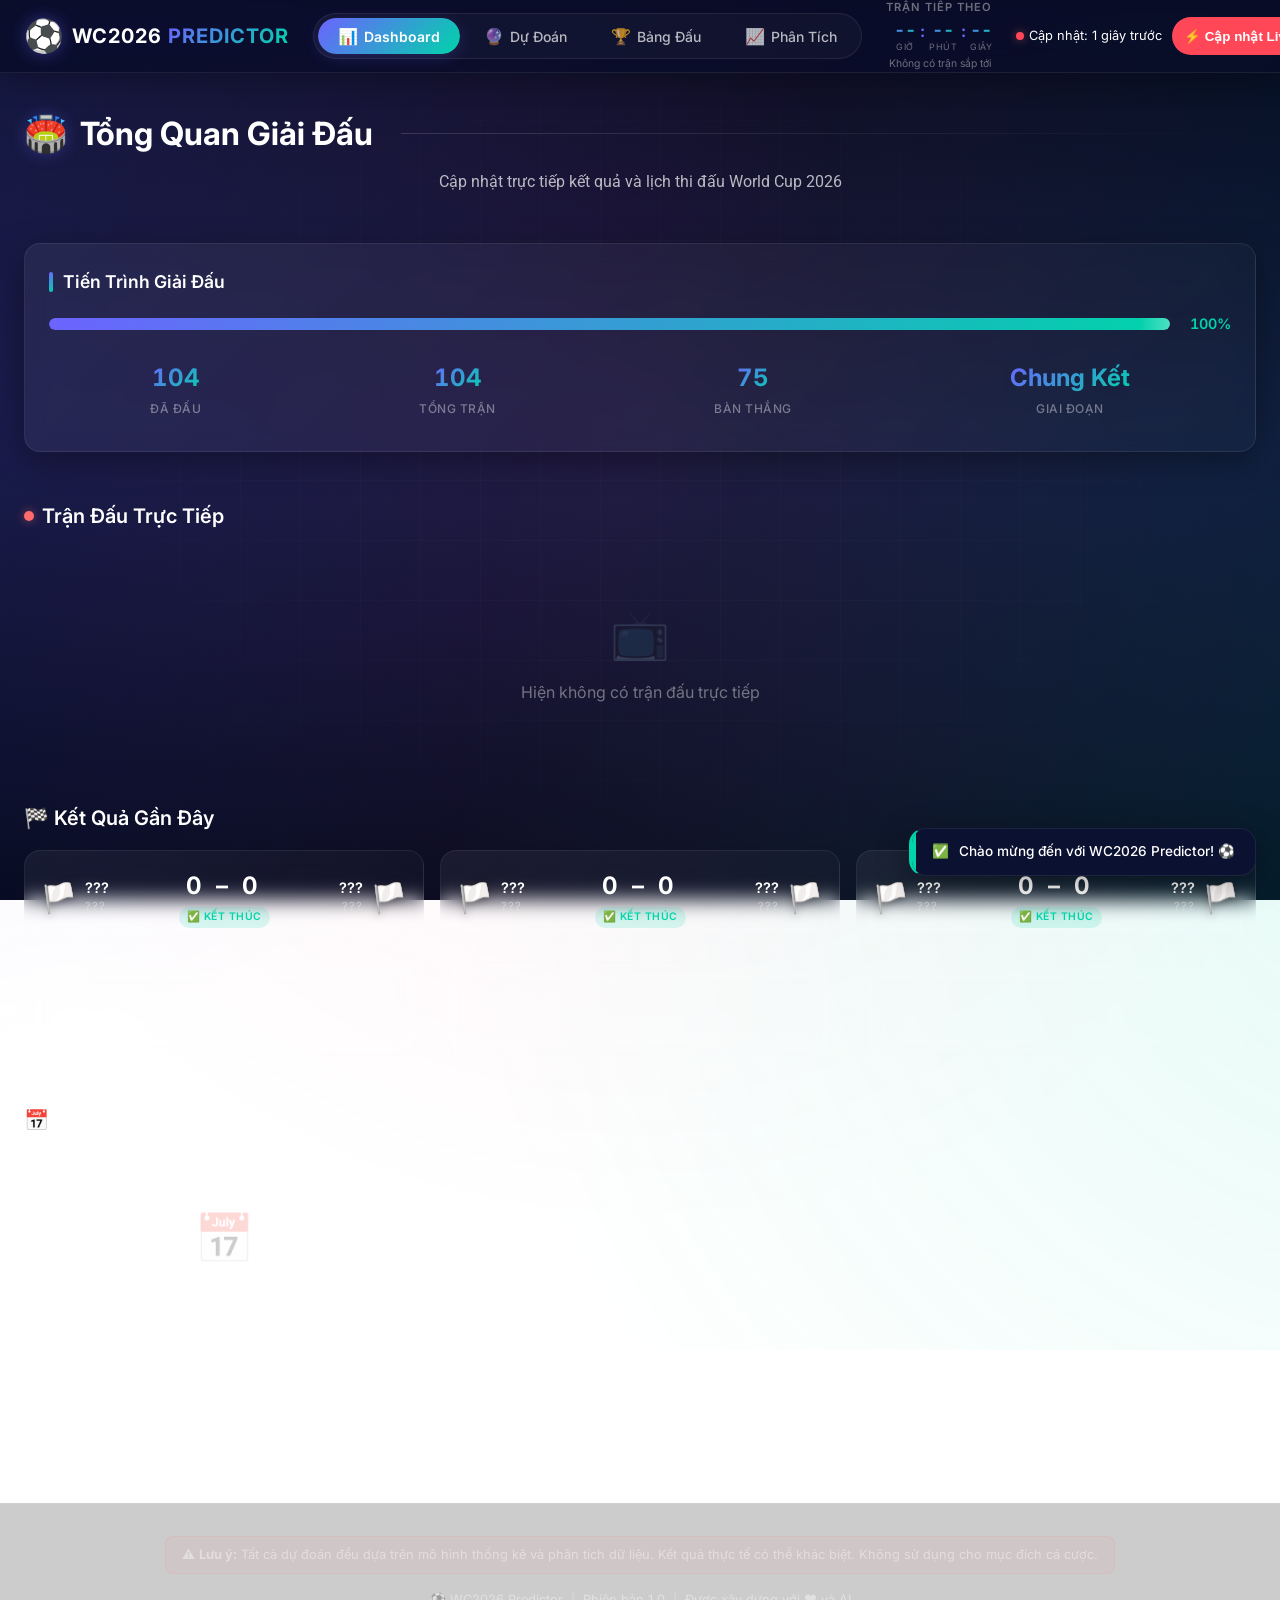
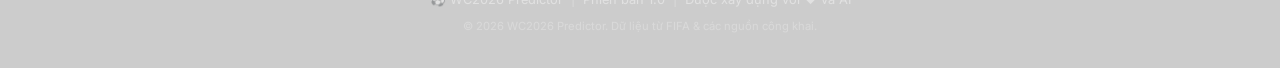
<file: index.html>
<!DOCTYPE html>
<html lang="vi">
<head>
  <meta charset="UTF-8">
  <meta name="viewport" content="width=device-width, initial-scale=1.0">
  <title>Dự Đoán World Cup 2026 | AI Football Predictor</title>
  <meta name="description" content="Công cụ dự đoán kết quả World Cup 2026 bằng trí tuệ nhân tạo. Phân tích 20 yếu tố, xác suất thắng thua, bảng đấu và thống kê chi tiết cho tất cả 48 đội tuyển.">
  <meta name="keywords" content="World Cup 2026, dự đoán bóng đá, AI predictor, phân tích trận đấu, bảng xếp hạng">
  <meta name="author" content="WC2026 Predictor">
  <meta property="og:title" content="Dự Đoán World Cup 2026 | AI Football Predictor">
  <meta property="og:description" content="Dự đoán kết quả World Cup 2026 với AI - Phân tích chi tiết 20 yếu tố cho mỗi trận đấu">
  <meta property="og:type" content="website">
  <link rel="icon" href="data:image/svg+xml,<svg xmlns='http://www.w3.org/2000/svg' viewBox='0 0 100 100'><text y='.9em' font-size='90'>⚽</text></svg>">
  <link rel="preconnect" href="https://fonts.googleapis.com">
  <link rel="preconnect" href="https://fonts.gstatic.com" crossorigin>
  <link href="https://fonts.googleapis.com/css2?family=Inter:wght@400;500;600;700&family=Roboto:wght@400;500&display=swap" rel="stylesheet">
  <link rel="stylesheet" href="css/style.css">
</head>
<body>

<div id="app">
  <!-- ═══════════════════════════════════════════ HEADER ═══════════════════════════════════════════ -->
  <header id="main-header">
    <div class="header-inner">
      <div id="logo" class="logo">
        <span class="logo-icon">⚽</span>
        <span class="logo-text">WC2026 <span class="logo-highlight">PREDICTOR</span></span>
      </div>

      <nav id="main-nav" class="main-nav">
        <button id="tab-btn-dashboard" class="nav-tab active" data-tab="dashboard">
          <span class="nav-icon">📊</span>
          <span class="nav-label">Dashboard</span>
        </button>
        <button id="tab-btn-prediction" class="nav-tab" data-tab="prediction">
          <span class="nav-icon">🔮</span>
          <span class="nav-label">Dự Đoán</span>
        </button>
        <button id="tab-btn-groups" class="nav-tab" data-tab="groups">
          <span class="nav-icon">🏆</span>
          <span class="nav-label">Bảng Đấu</span>
        </button>
        <button id="tab-btn-analytics" class="nav-tab" data-tab="analytics">
          <span class="nav-icon">📈</span>
          <span class="nav-label">Phân Tích</span>
        </button>
      </nav>

      <div id="countdown-widget" class="countdown-widget">
        <span class="countdown-label">Trận tiếp theo</span>
        <div id="countdown-timer" class="countdown-timer">
          <div class="countdown-segment">
            <span id="countdown-hours" class="countdown-value">00</span>
            <span class="countdown-unit">giờ</span>
          </div>
          <span class="countdown-separator">:</span>
          <div class="countdown-segment">
            <span id="countdown-minutes" class="countdown-value">00</span>
            <span class="countdown-unit">phút</span>
          </div>
          <span class="countdown-separator">:</span>
          <div class="countdown-segment">
            <span id="countdown-seconds" class="countdown-value">00</span>
            <span class="countdown-unit">giây</span>
          </div>
        </div>
        <span id="countdown-match-info" class="countdown-match-info"></span>
      </div>

      <div class="header-actions" style="display: flex; gap: 10px; align-items: center;">
        <div id="live-status-ticker" style="font-size: 0.8rem; color: var(--text-light); white-space: nowrap; display: flex; align-items: center; gap: 5px;">
           <span class="live-dot" style="display:inline-block; width:8px; height:8px; background-color:#ff4757; border-radius:50%; animation: pulse-red 1.5s infinite;"></span>
           <span id="last-updated-text">Đang cập nhật...</span>
        </div>
        <button id="trigger-action-btn" class="action-btn" aria-label="Lấy Live Data" title="Kích hoạt cập nhật Live Data" style="background: #ff4757; color: white; padding: 0 12px; border-radius: 20px; border: none; font-weight: bold; cursor: pointer; white-space: nowrap; height: 38px; display: flex; align-items: center; justify-content: center;">⚡ Cập nhật Live</button>
        <button id="refresh-btn" class="refresh-btn" aria-label="Làm mới" title="Làm mới dữ liệu">↻</button>
        <button id="theme-toggle" class="theme-toggle" aria-label="Đổi giao diện" title="Đổi sáng/tối">🌙</button>
      </div>

      <button id="mobile-menu-toggle" class="mobile-menu-toggle" aria-label="Menu">
        <span></span><span></span><span></span>
      </button>
    </div>
  </header>

  <!-- ═══════════════════════════════════════════ MAIN ═══════════════════════════════════════════ -->
  <main id="main-content">

    <!-- ────────────── TAB: DASHBOARD ────────────── -->
    <section id="dashboard" class="tab-content active">
      <div class="section-header">
        <h1 class="section-title">
          <span class="title-icon">🏟️</span>
          Tổng Quan Giải Đấu
        </h1>
        <p class="section-subtitle">Cập nhật trực tiếp kết quả và lịch thi đấu World Cup 2026</p>
      </div>

      <!-- Tournament Progress -->
      <div id="tournament-progress" class="tournament-progress card glass-card">
        <h3 class="card-title">Tiến Trình Giải Đấu</h3>
        <div class="progress-bar-container">
          <div id="tournament-progress-bar" class="progress-bar">
            <div id="tournament-progress-fill" class="progress-fill"></div>
          </div>
          <span id="tournament-progress-text" class="progress-text">0%</span>
        </div>
        <div id="tournament-stats-row" class="stats-row">
          <div class="stat-item">
            <span class="stat-value" id="stat-matches-played">0</span>
            <span class="stat-label">Đã Đấu</span>
          </div>
          <div class="stat-item">
            <span class="stat-value" id="stat-total-matches">104</span>
            <span class="stat-label">Tổng Trận</span>
          </div>
          <div class="stat-item">
            <span class="stat-value" id="stat-goals-scored">0</span>
            <span class="stat-label">Bàn Thắng</span>
          </div>
          <div class="stat-item">
            <span class="stat-value" id="stat-current-stage">Bảng Đấu</span>
            <span class="stat-label">Giai Đoạn</span>
          </div>
        </div>
      </div>

      <!-- Live Matches -->
      <div id="live-matches-section" class="matches-section">
        <h2 class="subsection-title">
          <span class="live-dot"></span>
          Trận Đấu Trực Tiếp
        </h2>
        <div id="live-matches-grid" class="matches-grid">
          <!-- Populated by JS -->
        </div>
        <div id="live-matches-empty" class="empty-state" style="display:none;">
          <span class="empty-icon">📺</span>
          <p>Hiện không có trận đấu trực tiếp</p>
        </div>
      </div>

      <!-- Recent Results -->
      <div id="recent-matches-section" class="matches-section">
        <h2 class="subsection-title">🏁 Kết Quả Gần Đây</h2>
        <div id="recent-matches-grid" class="matches-grid">
          <!-- Populated by JS -->
        </div>
      </div>

      <!-- Upcoming Matches -->
      <div id="upcoming-matches-section" class="matches-section">
        <h2 class="subsection-title">📅 Lịch Thi Đấu Sắp Tới</h2>
        <div id="upcoming-matches-grid" class="matches-grid">
          <!-- Populated by JS -->
        </div>
      </div>
    </section>

    <!-- ────────────── TAB: PREDICTION ────────────── -->
    <section id="prediction" class="tab-content">
      <div class="section-header">
        <h1 class="section-title">
          <span class="title-icon">🔮</span>
          Dự Đoán Trận Đấu
        </h1>
        <p class="section-subtitle">Phân tích AI với 20 yếu tố để dự đoán kết quả chính xác nhất</p>
      </div>

      <!-- Match Selector -->
      <div id="match-selector" class="match-selector card glass-card">
        <h3 class="card-title">Chọn Trận Đấu</h3>
        <div class="selector-controls">
          <div class="select-wrapper">
            <label for="matchday-filter" class="select-label">Vòng đấu:</label>
            <select id="matchday-filter" class="custom-select">
              <option value="all">Tất cả vòng đấu</option>
            </select>
          </div>
          <div class="select-wrapper">
            <label for="match-dropdown" class="select-label">Trận đấu:</label>
            <select id="match-dropdown" class="custom-select">
              <option value="">-- Chọn trận đấu --</option>
            </select>
          </div>
        </div>
        <div id="match-cards-grid" class="match-cards-grid">
          <!-- Quick-pick match cards -->
        </div>
      </div>

      <!-- Prediction Panel -->
      <div id="prediction-panel" class="prediction-panel" style="display:none;">
        <!-- Team Comparison Header -->
        <div id="prediction-header" class="prediction-header card glass-card">
          <div id="team-home" class="team-display">
            <span id="home-flag" class="team-flag">🏳️</span>
            <span id="home-name" class="team-name">Đội Nhà</span>
            <span id="home-ranking" class="team-ranking">#0</span>
          </div>
          <div class="vs-container">
            <span class="vs-label">VS</span>
            <span id="match-date-display" class="match-date"></span>
            <span id="match-venue-display" class="match-venue"></span>
          </div>
          <div id="team-away" class="team-display">
            <span id="away-flag" class="team-flag">🏳️</span>
            <span id="away-name" class="team-name">Đội Khách</span>
            <span id="away-ranking" class="team-ranking">#0</span>
          </div>
        </div>

        <!-- Predicted Score -->
        <div id="predicted-score-section" class="predicted-score-section card glass-card">
          <h3 class="card-title">Tỷ Số Dự Đoán</h3>
          <div class="score-display">
            <div class="score-team">
              <span id="score-home-flag" class="score-flag">🏳️</span>
              <span id="score-home-name" class="score-team-name">Đội Nhà</span>
            </div>
            <div class="score-numbers">
              <span id="predicted-home-score" class="predicted-score">0</span>
              <span class="score-dash">–</span>
              <span id="predicted-away-score" class="predicted-score">0</span>
            </div>
            <div class="score-team">
              <span id="score-away-flag" class="score-flag">🏳️</span>
              <span id="score-away-name" class="score-team-name">Đội Khách</span>
            </div>
          </div>
          <div id="prediction-confidence" class="confidence-badge">
            <span>Độ tin cậy: </span>
            <span id="confidence-value" class="confidence-value">0%</span>
          </div>

          <!-- Modern 1X2 row -->
          <div class="probability-modern">
            <div class="probability-modern-side home">
              <span id="home-prob-pct" class="probability-modern-pct">0%</span>
              <span id="home-prob-name" class="probability-modern-name">Đội nhà</span>
            </div>
            <div class="probability-modern-bar">
              <div id="home-prob-fill" class="probability-modern-fill home" style="width:33%"></div>
              <div id="away-prob-fill" class="probability-modern-fill away" style="width:33%"></div>
              <span id="draw-prob-pill" class="probability-modern-draw">Hòa 34%</span>
            </div>
            <div class="probability-modern-side away">
              <span id="away-prob-pct" class="probability-modern-pct">0%</span>
              <span id="away-prob-name" class="probability-modern-name">Đội khách</span>
            </div>
          </div>
        </div>

        <!-- AI Pitch Report panel -->
        <div id="ai-report-panel" class="ai-report-panel" style="display:block; margin-top: 20px; background: rgba(15, 23, 42, 0.6); padding: 20px; border-radius: 12px; border: 1px solid rgba(255,255,255,0.1);">
          <div style="display: flex; justify-content: space-between; align-items: center; margin-bottom: 15px;">
             <span class="ai-badge" style="background: linear-gradient(90deg, #10b981, #059669); color: white; padding: 4px 10px; border-radius: 20px; font-size: 0.8rem; font-weight: bold; display: flex; align-items: center; gap: 6px;">
                 <span class="ai-badge-dot" style="width:8px; height:8px; background:white; border-radius:50%; animation: pulse-red 2s infinite;"></span>
                 AI NHẬN ĐỊNH
             </span>
             <div style="display: flex; gap: 10px; align-items: center;">
                 <button id="ask-gemini-btn" class="action-btn" style="background: linear-gradient(135deg, #6366f1, #a855f7, #ec4899); color: white; padding: 8px 16px; border-radius: 20px; border: none; font-weight: bold; cursor: pointer; display: flex; align-items: center; gap: 8px; box-shadow: 0 4px 12px rgba(168, 85, 247, 0.3); transition: transform 0.2s;">
                    ✨ Xin ý kiến Chuyên gia Gemini
                 </button>
                 <a href="#" onclick="localStorage.removeItem('gemini_api_key'); alert('Đã xóa API Key cũ. Hãy bấm Xin ý kiến để nhập lại.'); return false;" style="font-size: 0.8rem; color: var(--text-muted); text-decoration: underline;">Đổi API Key</a>
             </div>
          </div>
          <div id="ai-report-content" style="min-height: 80px; position: relative;">
              <p id="ai-report-text" class="ai-report-text" style="font-size: 0.95rem; line-height: 1.6; color: var(--text-secondary); margin: 0;"></p>
              <div id="ai-loading-indicator" style="display: none; justify-content: center; align-items: center; height: 80px;">
                 <span style="display: inline-block; width: 8px; height: 8px; background-color: #a855f7; border-radius: 50%; margin: 0 4px; animation: bounce 1.4s infinite ease-in-out both;"></span>
                 <span style="display: inline-block; width: 8px; height: 8px; background-color: #ec4899; border-radius: 50%; margin: 0 4px; animation: bounce 1.4s infinite ease-in-out both; animation-delay: -0.32s;"></span>
                 <span style="display: inline-block; width: 8px; height: 8px; background-color: #6366f1; border-radius: 50%; margin: 0 4px; animation: bounce 1.4s infinite ease-in-out both; animation-delay: -0.16s;"></span>
                 <style>@keyframes bounce { 0%, 80%, 100% { transform: scale(0); } 40% { transform: scale(1); } }</style>
              </div>
          </div>
        </div>

        <!-- Charts Row 1 -->
        <div class="charts-row">
          <!-- Win/Draw/Lose Probabilities -->
          <div id="prob-bars-container" class="chart-container card glass-card">
            <h3 class="card-title">Xác Suất Thắng/Hòa/Thua</h3>
            <canvas id="prob-bars-chart" width="400" height="300"></canvas>
            <div id="prob-bars-legend" class="chart-legend"></div>
          </div>

          <!-- Confidence Gauge -->
          <div id="confidence-gauge-container" class="chart-container card glass-card">
            <h3 class="card-title">Mức Độ Tin Cậy</h3>
            <canvas id="confidence-gauge" width="300" height="300"></canvas>
            <div id="gauge-value-display" class="gauge-value"></div>
          </div>

          <!-- Probability Donut -->
          <div id="prob-donut-container" class="chart-container card glass-card">
            <h3 class="card-title">Tỷ Lệ 1X2</h3>
            <canvas id="prob-donut-chart" width="300" height="300"></canvas>
          </div>
        </div>

        <!-- Charts Row 1.5 -->
        <div class="charts-row">
          <!-- Win Margin distribution -->
          <div id="win-margin-container" class="chart-container card glass-card">
            <h3 class="card-title">Phân Phối Cách Biệt Bàn Thắng</h3>
            <canvas id="win-margin-chart" width="600" height="280"></canvas>
          </div>
        </div>

        <!-- Charts Row 1.7 -->
        <div class="charts-row">
          <!-- xG Comparison -->
          <div id="xg-chart-container" class="chart-container card glass-card">
            <h3 class="card-title">Bàn Thắng Kỳ Vọng (xG)</h3>
            <canvas id="xg-chart" width="400" height="300"></canvas>
          </div>

          <!-- Clean Sheet Donut -->
          <div id="cs-donut-container" class="chart-container card glass-card">
            <h3 class="card-title">Giữ Sạch Lưới & BTTS</h3>
            <canvas id="cs-donut-chart" width="400" height="320"></canvas>
          </div>
        </div>

        <!-- Form sparklines -->
        <div id="form-sparklines" class="card glass-card">
          <h3 class="card-title">Phong Độ Gần Đây (10 trận)</h3>
          <div class="form-sparkline-row">
            <span id="form-spark-home-label" class="form-spark-label">🏠 Đội nhà</span>
            <div class="sparkline-wrapper"><canvas id="form-spark-home"></canvas></div>
          </div>
          <div class="form-sparkline-row">
            <span id="form-spark-away-label" class="form-spark-label">✈️ Đội khách</span>
            <div class="sparkline-wrapper"><canvas id="form-spark-away"></canvas></div>
          </div>
        </div>

        <!-- Markets grid (double chance / draw no bet / over-under) -->
        <div class="card glass-card">
          <h3 class="card-title">Thị Trường Cược</h3>
          <div class="markets-grid">
            <div class="market-card">
              <div class="market-card-title">Cơ hội kép 1X</div>
              <div class="market-card-value" id="mkt-dc-1x">0%</div>
              <div class="market-card-sub">Đội nhà thắng hoặc hòa</div>
            </div>
            <div class="market-card">
              <div class="market-card-title">Cơ hội kép X2</div>
              <div class="market-card-value" id="mkt-dc-x2">0%</div>
              <div class="market-card-sub">Đội khách thắng hoặc hòa</div>
            </div>
            <div class="market-card">
              <div class="market-card-title">Cơ hội kép 12</div>
              <div class="market-card-value" id="mkt-dc-12">0%</div>
              <div class="market-card-sub">Có thắng (không hòa)</div>
            </div>
            <div class="market-card">
              <div class="market-card-title">Draw No Bet (Nhà)</div>
              <div class="market-card-value" id="mkt-dnb-h">0%</div>
              <div class="market-card-sub">Thắng / (Thắng + Thua) — loại bỏ hòa</div>
            </div>
            <div class="market-card">
              <div class="market-card-title">Draw No Bet (Khách)</div>
              <div class="market-card-value" id="mkt-dnb-a">0%</div>
              <div class="market-card-sub">Thắng / (Thắng + Thua) — loại bỏ hòa</div>
            </div>
            <div class="market-card">
              <div class="market-card-title">Trên 0.5 bàn</div>
              <div class="market-card-value" id="mkt-over05">0%</div>
              <div class="market-card-sub">Trận đấu có bàn thắng</div>
            </div>
            <div class="market-card">
              <div class="market-card-title">Trên 1.5 bàn</div>
              <div class="market-card-value" id="mkt-over15">0%</div>
              <div class="market-card-sub">Ít nhất 2 bàn</div>
            </div>
            <div class="market-card">
              <div class="market-card-title">Trên 3.5 bàn</div>
              <div class="market-card-value" id="mkt-over35">0%</div>
              <div class="market-card-sub">Ít nhất 4 bàn</div>
            </div>
            <div class="market-card">
              <div class="market-card-title">Trên 4.5 bàn</div>
              <div class="market-card-value" id="mkt-over45">0%</div>
              <div class="market-card-sub">Ít nhất 5 bàn (rất cao)</div>
            </div>
          </div>
        </div>

        <!-- Top scores list -->
        <div class="card glass-card">
          <h3 class="card-title">5 Tỉ Số Khả Thi Nhất</h3>
          <div id="top-scores-list" class="top-scores-list"></div>
        </div>

        <!-- HT/FT 3x3 matrix -->
        <div class="card glass-card">
          <h3 class="card-title">Ma Trận Hiệp 1 / Cả Trận (HT/FT)</h3>
          <div id="htft-container" class="htft-container">
            <canvas id="htft-chart"></canvas>
          </div>
        </div>

        <!-- Charts Row 2 -->
        <div class="charts-row">
          <!-- Radar Chart -->
          <div id="radar-chart-container" class="chart-container card glass-card">
            <h3 class="card-title">So Sánh Sức Mạnh</h3>
            <canvas id="radar-chart" width="400" height="400"></canvas>
            <div id="radar-chart-legend" class="chart-legend"></div>
          </div>

          <!-- Score Matrix Heatmap -->
          <div id="score-heatmap-container" class="chart-container card glass-card">
            <h3 class="card-title">Ma Trận Xác Suất Tỷ Số</h3>
            <canvas id="score-heatmap" width="400" height="400"></canvas>
          </div>
        </div>

        <!-- Charts Row 3 -->
        <div class="charts-row">
          <!-- Factors Breakdown -->
          <div id="factors-chart-container" class="chart-container chart-container-wide card glass-card">
            <h3 class="card-title">Phân Tích Yếu Tố</h3>
            <canvas id="factors-chart" width="800" height="400"></canvas>
          </div>
        </div>

        <!-- Additional Stats -->
        <div id="additional-stats" class="additional-stats">
          <div id="stat-over-under" class="stat-card card glass-card">
            <h4 class="stat-card-title">Trên/Dưới 2.5 Bàn</h4>
            <div class="stat-bar-group">
              <div class="stat-bar-row">
                <span class="stat-bar-label">Trên 2.5</span>
                <div class="stat-bar-track">
                  <div id="over25-bar" class="stat-bar-fill accent-teal" style="width:0%"></div>
                </div>
                <span id="over25-value" class="stat-bar-value">0%</span>
              </div>
              <div class="stat-bar-row">
                <span class="stat-bar-label">Dưới 2.5</span>
                <div class="stat-bar-track">
                  <div id="under25-bar" class="stat-bar-fill accent-coral" style="width:0%"></div>
                </div>
                <span id="under25-value" class="stat-bar-value">0%</span>
              </div>
            </div>
          </div>

          <div id="stat-btts" class="stat-card card glass-card">
            <h4 class="stat-card-title">Cả Hai Đội Ghi Bàn</h4>
            <div class="stat-circular">
              <div id="btts-circle" class="circular-progress">
                <svg viewBox="0 0 100 100">
                  <circle class="track" cx="50" cy="50" r="42"></circle>
                  <circle id="btts-circle-fill" class="fill" cx="50" cy="50" r="42" stroke-dasharray="264" stroke-dashoffset="264"></circle>
                </svg>
                <span id="btts-value" class="circular-value">0%</span>
              </div>
              <div class="btts-labels">
                <span id="btts-yes-label" class="btts-label">Có: 0%</span>
                <span id="btts-no-label" class="btts-label">Không: 0%</span>
              </div>
            </div>
          </div>

          <div id="stat-expected-goals" class="stat-card card glass-card">
            <h4 class="stat-card-title">Bàn Thắng Kỳ Vọng (xG)</h4>
            <div class="xg-display">
              <div class="xg-team">
                <span id="xg-home-flag" class="xg-flag">🏳️</span>
                <span id="xg-home-value" class="xg-value">0.00</span>
              </div>
              <div class="xg-divider">
                <span>xG</span>
              </div>
              <div class="xg-team">
                <span id="xg-away-flag" class="xg-flag">🏳️</span>
                <span id="xg-away-value" class="xg-value">0.00</span>
              </div>
            </div>
            <div id="xg-total" class="xg-total">
              <span>Tổng xG: </span>
              <span id="xg-total-value">0.00</span>
            </div>
          </div>
        </div>

        <!-- 20 Factors Detail Table -->
        <div id="factors-detail-section" class="factors-detail card glass-card">
          <h3 class="card-title">Chi Tiết 20 Yếu Tố Phân Tích</h3>
          <div class="table-responsive">
            <table id="factors-table" class="factors-table">
              <thead>
                <tr>
                  <th>#</th>
                  <th>Yếu Tố</th>
                  <th id="factors-th-home">Đội Nhà</th>
                  <th id="factors-th-away">Đội Khách</th>
                  <th>Ảnh Hưởng</th>
                  <th>Lợi Thế</th>
                </tr>
              </thead>
              <tbody id="factors-table-body">
                <!-- Populated by JS -->
              </tbody>
            </table>
          </div>
        </div>
      </div>
    </section>

    <!-- ────────────── TAB: GROUPS ────────────── -->
    <section id="groups" class="tab-content">
      <div class="section-header">
        <h1 class="section-title">
          <span class="title-icon">🏆</span>
          Bảng Đấu World Cup 2026
        </h1>
        <p class="section-subtitle">12 bảng đấu với 48 đội tuyển – Xác suất vượt qua vòng bảng</p>
      </div>

      <div id="groups-grid" class="groups-grid">
        <!-- Group A -->
        <div id="group-A" class="group-card card glass-card">
          <h3 class="group-title">Bảng A</h3>
          <table class="group-table">
            <thead>
              <tr>
                <th class="col-pos">#</th>
                <th class="col-team">Đội</th>
                <th class="col-stat">Đ</th>
                <th class="col-stat">T</th>
                <th class="col-stat">H</th>
                <th class="col-stat">B</th>
                <th class="col-stat">BT</th>
                <th class="col-stat">BB</th>
                <th class="col-stat">HS</th>
                <th class="col-pts">Điểm</th>
                <th class="col-prob">Vượt QVB</th>
              </tr>
            </thead>
            <tbody id="group-A-body"></tbody>
          </table>
        </div>
        <!-- Group B -->
        <div id="group-B" class="group-card card glass-card">
          <h3 class="group-title">Bảng B</h3>
          <table class="group-table">
            <thead>
              <tr>
                <th class="col-pos">#</th>
                <th class="col-team">Đội</th>
                <th class="col-stat">Đ</th>
                <th class="col-stat">T</th>
                <th class="col-stat">H</th>
                <th class="col-stat">B</th>
                <th class="col-stat">BT</th>
                <th class="col-stat">BB</th>
                <th class="col-stat">HS</th>
                <th class="col-pts">Điểm</th>
                <th class="col-prob">Vượt QVB</th>
              </tr>
            </thead>
            <tbody id="group-B-body"></tbody>
          </table>
        </div>
        <!-- Group C -->
        <div id="group-C" class="group-card card glass-card">
          <h3 class="group-title">Bảng C</h3>
          <table class="group-table">
            <thead>
              <tr>
                <th class="col-pos">#</th>
                <th class="col-team">Đội</th>
                <th class="col-stat">Đ</th>
                <th class="col-stat">T</th>
                <th class="col-stat">H</th>
                <th class="col-stat">B</th>
                <th class="col-stat">BT</th>
                <th class="col-stat">BB</th>
                <th class="col-stat">HS</th>
                <th class="col-pts">Điểm</th>
                <th class="col-prob">Vượt QVB</th>
              </tr>
            </thead>
            <tbody id="group-C-body"></tbody>
          </table>
        </div>
        <!-- Group D -->
        <div id="group-D" class="group-card card glass-card">
          <h3 class="group-title">Bảng D</h3>
          <table class="group-table">
            <thead>
              <tr>
                <th class="col-pos">#</th>
                <th class="col-team">Đội</th>
                <th class="col-stat">Đ</th>
                <th class="col-stat">T</th>
                <th class="col-stat">H</th>
                <th class="col-stat">B</th>
                <th class="col-stat">BT</th>
                <th class="col-stat">BB</th>
                <th class="col-stat">HS</th>
                <th class="col-pts">Điểm</th>
                <th class="col-prob">Vượt QVB</th>
              </tr>
            </thead>
            <tbody id="group-D-body"></tbody>
          </table>
        </div>
        <!-- Group E -->
        <div id="group-E" class="group-card card glass-card">
          <h3 class="group-title">Bảng E</h3>
          <table class="group-table">
            <thead>
              <tr>
                <th class="col-pos">#</th>
                <th class="col-team">Đội</th>
                <th class="col-stat">Đ</th>
                <th class="col-stat">T</th>
                <th class="col-stat">H</th>
                <th class="col-stat">B</th>
                <th class="col-stat">BT</th>
                <th class="col-stat">BB</th>
                <th class="col-stat">HS</th>
                <th class="col-pts">Điểm</th>
                <th class="col-prob">Vượt QVB</th>
              </tr>
            </thead>
            <tbody id="group-E-body"></tbody>
          </table>
        </div>
        <!-- Group F -->
        <div id="group-F" class="group-card card glass-card">
          <h3 class="group-title">Bảng F</h3>
          <table class="group-table">
            <thead>
              <tr>
                <th class="col-pos">#</th>
                <th class="col-team">Đội</th>
                <th class="col-stat">Đ</th>
                <th class="col-stat">T</th>
                <th class="col-stat">H</th>
                <th class="col-stat">B</th>
                <th class="col-stat">BT</th>
                <th class="col-stat">BB</th>
                <th class="col-stat">HS</th>
                <th class="col-pts">Điểm</th>
                <th class="col-prob">Vượt QVB</th>
              </tr>
            </thead>
            <tbody id="group-F-body"></tbody>
          </table>
        </div>
        <!-- Group G -->
        <div id="group-G" class="group-card card glass-card">
          <h3 class="group-title">Bảng G</h3>
          <table class="group-table">
            <thead>
              <tr>
                <th class="col-pos">#</th>
                <th class="col-team">Đội</th>
                <th class="col-stat">Đ</th>
                <th class="col-stat">T</th>
                <th class="col-stat">H</th>
                <th class="col-stat">B</th>
                <th class="col-stat">BT</th>
                <th class="col-stat">BB</th>
                <th class="col-stat">HS</th>
                <th class="col-pts">Điểm</th>
                <th class="col-prob">Vượt QVB</th>
              </tr>
            </thead>
            <tbody id="group-G-body"></tbody>
          </table>
        </div>
        <!-- Group H -->
        <div id="group-H" class="group-card card glass-card">
          <h3 class="group-title">Bảng H</h3>
          <table class="group-table">
            <thead>
              <tr>
                <th class="col-pos">#</th>
                <th class="col-team">Đội</th>
                <th class="col-stat">Đ</th>
                <th class="col-stat">T</th>
                <th class="col-stat">H</th>
                <th class="col-stat">B</th>
                <th class="col-stat">BT</th>
                <th class="col-stat">BB</th>
                <th class="col-stat">HS</th>
                <th class="col-pts">Điểm</th>
                <th class="col-prob">Vượt QVB</th>
              </tr>
            </thead>
            <tbody id="group-H-body"></tbody>
          </table>
        </div>
        <!-- Group I -->
        <div id="group-I" class="group-card card glass-card">
          <h3 class="group-title">Bảng I</h3>
          <table class="group-table">
            <thead>
              <tr>
                <th class="col-pos">#</th>
                <th class="col-team">Đội</th>
                <th class="col-stat">Đ</th>
                <th class="col-stat">T</th>
                <th class="col-stat">H</th>
                <th class="col-stat">B</th>
                <th class="col-stat">BT</th>
                <th class="col-stat">BB</th>
                <th class="col-stat">HS</th>
                <th class="col-pts">Điểm</th>
                <th class="col-prob">Vượt QVB</th>
              </tr>
            </thead>
            <tbody id="group-I-body"></tbody>
          </table>
        </div>
        <!-- Group J -->
        <div id="group-J" class="group-card card glass-card">
          <h3 class="group-title">Bảng J</h3>
          <table class="group-table">
            <thead>
              <tr>
                <th class="col-pos">#</th>
                <th class="col-team">Đội</th>
                <th class="col-stat">Đ</th>
                <th class="col-stat">T</th>
                <th class="col-stat">H</th>
                <th class="col-stat">B</th>
                <th class="col-stat">BT</th>
                <th class="col-stat">BB</th>
                <th class="col-stat">HS</th>
                <th class="col-pts">Điểm</th>
                <th class="col-prob">Vượt QVB</th>
              </tr>
            </thead>
            <tbody id="group-J-body"></tbody>
          </table>
        </div>
        <!-- Group K -->
        <div id="group-K" class="group-card card glass-card">
          <h3 class="group-title">Bảng K</h3>
          <table class="group-table">
            <thead>
              <tr>
                <th class="col-pos">#</th>
                <th class="col-team">Đội</th>
                <th class="col-stat">Đ</th>
                <th class="col-stat">T</th>
                <th class="col-stat">H</th>
                <th class="col-stat">B</th>
                <th class="col-stat">BT</th>
                <th class="col-stat">BB</th>
                <th class="col-stat">HS</th>
                <th class="col-pts">Điểm</th>
                <th class="col-prob">Vượt QVB</th>
              </tr>
            </thead>
            <tbody id="group-K-body"></tbody>
          </table>
        </div>
        <!-- Group L -->
        <div id="group-L" class="group-card card glass-card">
          <h3 class="group-title">Bảng L</h3>
          <table class="group-table">
            <thead>
              <tr>
                <th class="col-pos">#</th>
                <th class="col-team">Đội</th>
                <th class="col-stat">Đ</th>
                <th class="col-stat">T</th>
                <th class="col-stat">H</th>
                <th class="col-stat">B</th>
                <th class="col-stat">BT</th>
                <th class="col-stat">BB</th>
                <th class="col-stat">HS</th>
                <th class="col-pts">Điểm</th>
                <th class="col-prob">Vượt QVB</th>
              </tr>
            </thead>
            <tbody id="group-L-body"></tbody>
          </table>
        </div>
      </div>
    </section>

    <!-- ────────────── TAB: ANALYTICS ────────────── -->
    <section id="analytics" class="tab-content">
      <div class="section-header">
        <h1 class="section-title">
          <span class="title-icon">📈</span>
          Phân Tích Chuyên Sâu
        </h1>
        <p class="section-subtitle">Thống kê toàn diện, xác suất vô địch và bảng xếp hạng sức mạnh</p>
      </div>

      <!-- Winner Probabilities -->
      <div id="winner-probs-section" class="card glass-card analytics-card">
        <h3 class="card-title">🏆 Xác Suất Vô Địch</h3>
        <div id="winner-probs-grid" class="winner-probs-grid">
          <!-- Populated by JS -->
        </div>
      </div>

      <!-- Team Strength Rankings -->
      <div id="strength-rankings-section" class="card glass-card analytics-card">
        <h3 class="card-title">💪 Bảng Xếp Hạng Sức Mạnh</h3>
        <div class="table-responsive">
          <table id="strength-table" class="strength-table">
            <thead>
              <tr>
                <th>#</th>
                <th>Đội Tuyển</th>
                <th>Sức Mạnh</th>
                <th>Tấn Công</th>
                <th>Phòng Ngự</th>
                <th>Phong Độ</th>
                <th>Kinh Nghiệm</th>
                <th>Tổng Điểm</th>
              </tr>
            </thead>
            <tbody id="strength-table-body">
              <!-- Populated by JS -->
            </tbody>
          </table>
        </div>
      </div>

      <!-- Tournament Bracket -->
      <div id="bracket-section" class="card glass-card analytics-card">
        <h3 class="card-title">🗓️ Sơ Đồ Giải Đấu</h3>
        <div id="bracket-visualization" class="bracket-visualization">
          <div id="bracket-r32" class="bracket-round">
            <h4 class="bracket-round-title">Vòng 32</h4>
            <div id="bracket-r32-matches" class="bracket-matches"></div>
          </div>
          <div id="bracket-r16" class="bracket-round">
            <h4 class="bracket-round-title">Vòng 16</h4>
            <div id="bracket-r16-matches" class="bracket-matches"></div>
          </div>
          <div id="bracket-qf" class="bracket-round">
            <h4 class="bracket-round-title">Tứ Kết</h4>
            <div id="bracket-qf-matches" class="bracket-matches"></div>
          </div>
          <div id="bracket-sf" class="bracket-round">
            <h4 class="bracket-round-title">Bán Kết</h4>
            <div id="bracket-sf-matches" class="bracket-matches"></div>
          </div>
          <div id="bracket-final" class="bracket-round">
            <h4 class="bracket-round-title">Chung Kết</h4>
            <div id="bracket-final-matches" class="bracket-matches"></div>
          </div>
        </div>
      </div>

      <!-- Stats Summary -->
      <div id="stats-summary-section" class="card glass-card analytics-card">
        <h3 class="card-title">📊 Tóm Tắt Thống Kê</h3>
        <div id="stats-summary-grid" class="stats-summary-grid">
          <div class="summary-stat">
            <span class="summary-icon">⚽</span>
            <span id="summary-avg-goals" class="summary-value">0.00</span>
            <span class="summary-label">Trung bình bàn/trận</span>
          </div>
          <div class="summary-stat">
            <span class="summary-icon">🎯</span>
            <span id="summary-home-win-pct" class="summary-value">0%</span>
            <span class="summary-label">Tỷ lệ thắng sân nhà</span>
          </div>
          <div class="summary-stat">
            <span class="summary-icon">🤝</span>
            <span id="summary-draw-pct" class="summary-value">0%</span>
            <span class="summary-label">Tỷ lệ hòa</span>
          </div>
          <div class="summary-stat">
            <span class="summary-icon">🔥</span>
            <span id="summary-btts-pct" class="summary-value">0%</span>
            <span class="summary-label">Cả hai ghi bàn</span>
          </div>
          <div class="summary-stat">
            <span class="summary-icon">📈</span>
            <span id="summary-over25-pct" class="summary-value">0%</span>
            <span class="summary-label">Trên 2.5 bàn</span>
          </div>
          <div class="summary-stat">
            <span class="summary-icon">🏟️</span>
            <span id="summary-total-attendance" class="summary-value">0</span>
            <span class="summary-label">Tổng khán giả</span>
          </div>
        </div>
      </div>
    </section>

  </main>

  <!-- ═══════════════════════════════════════════ FOOTER ═══════════════════════════════════════════ -->
  <footer id="main-footer">
    <div class="footer-inner">
      <p class="footer-disclaimer">
        ⚠️ <strong>Lưu ý:</strong> Tất cả dự đoán đều dựa trên mô hình thống kê và phân tích dữ liệu. 
        Kết quả thực tế có thể khác biệt. Không sử dụng cho mục đích cá cược.
      </p>
      <div class="footer-credits">
        <span>⚽ WC2026 Predictor</span>
        <span class="footer-separator">|</span>
        <span>Phiên bản 1.0</span>
        <span class="footer-separator">|</span>
        <span>Được xây dựng với ❤️ và AI</span>
      </div>
      <p class="footer-copyright">© 2026 WC2026 Predictor. Dữ liệu từ FIFA & các nguồn công khai.</p>
    </div>
  </footer>
</div>

<!-- ═══════════════════════════════════════════ LOADING OVERLAY ═══════════════════════════════════════════ -->
<div id="loading-overlay" class="loading-overlay">
  <div class="loading-content">
    <div class="loading-spinner">
      <div class="spinner-ball">⚽</div>
    </div>
    <h2 class="loading-title">Đang Tải Dữ Liệu</h2>
    <p class="loading-subtitle">Khởi tạo hệ thống dự đoán AI...</p>
    <div class="loading-progress">
      <div id="loading-progress-bar" class="loading-progress-bar"></div>
    </div>
    <span id="loading-status-text" class="loading-status">Đang kết nối...</span>
  </div>
</div>

<!-- ═══════════════════════════════════════════ TOAST NOTIFICATIONS ═══════════════════════════════════════════ -->
<div id="toast-container" class="toast-container"></div>

<!-- Scripts - load order matters -->
<script src="js/data.js"></script>
<script src="js/predictor.js"></script>
<script src="js/charts.js"></script>
<script src="js/api.js"></script>
<script src="js/app.js"></script>

</body>
</html>
</file>
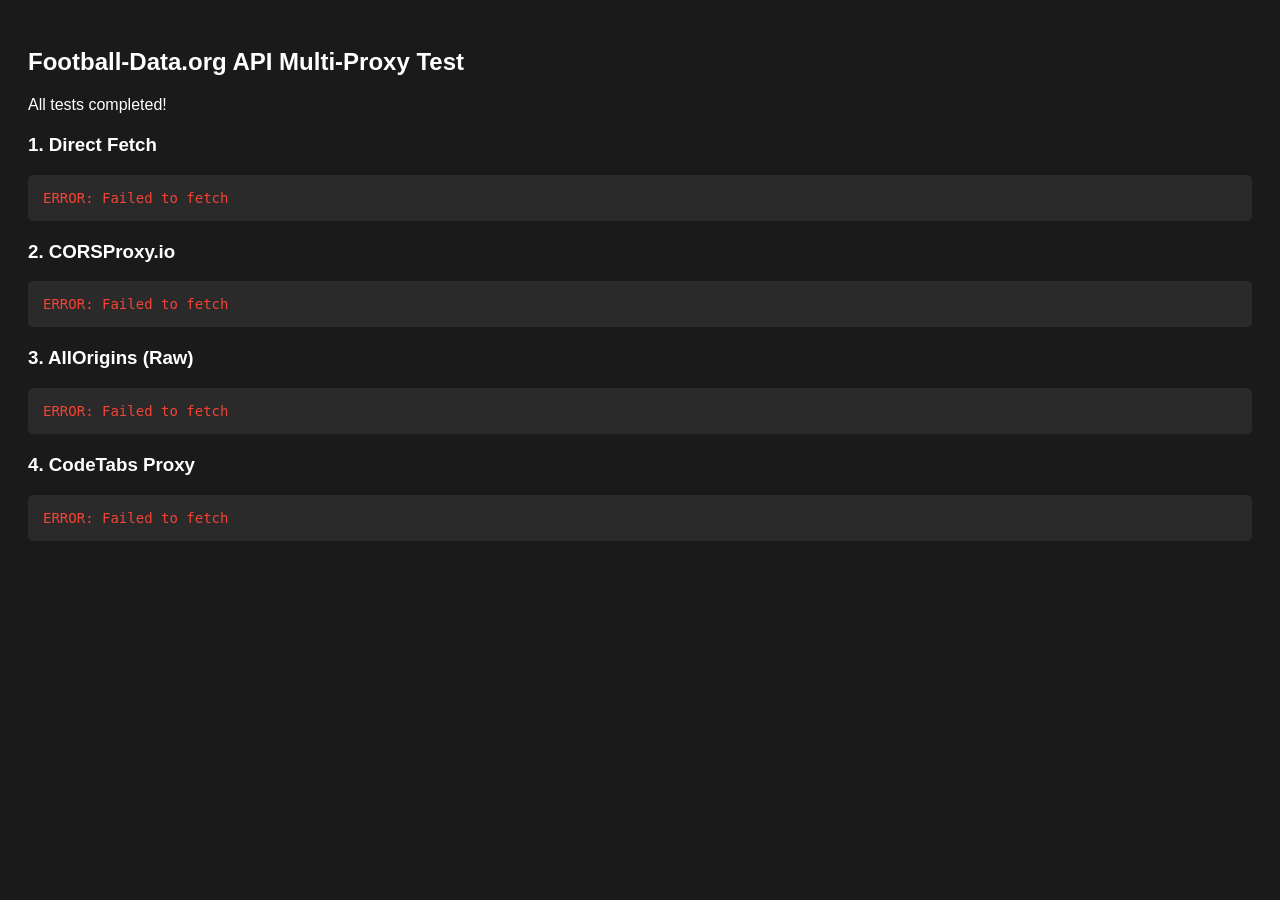
<file: test.html>
<!DOCTYPE html>
<html>
<head>
  <meta charset="UTF-8">
  <title>API Test Multi-Proxy</title>
  <style>
    body { font-family: sans-serif; padding: 20px; background: #1a1a1a; color: #fff; }
    pre { background: #2a2a2a; padding: 15px; border-radius: 5px; overflow-x: auto; font-size: 14px; }
    .success { color: #4caf50; }
    .error { color: #f44336; }
    h3 { margin-top: 20px; }
  </style>
</head>
<body>
<h2>Football-Data.org API Multi-Proxy Test</h2>
<div id="status">Testing proxies...</div>

<h3>1. Direct Fetch</h3>
<pre id="direct-out">Testing...</pre>

<h3>2. CORSProxy.io</h3>
<pre id="corsproxy-out">Testing...</pre>

<h3>3. AllOrigins (Raw)</h3>
<pre id="allorigins-out">Testing...</pre>

<h3>4. CodeTabs Proxy</h3>
<pre id="codetabs-out">Testing...</pre>

<script>
const targetUrl = 'https://api.football-data.org/v4/competitions/WC/matches';
const key = 'ca35c74cbd8d4174af21cf360d47d1e9';

async function testDirect() {
  const out = document.getElementById('direct-out');
  try {
    const resp = await fetch(targetUrl, {
      headers: { 'X-Auth-Token': key }
    });
    const data = await resp.json();
    out.className = 'success';
    out.textContent = `SUCCESS: Status ${resp.status}\nTotal matches: ${data.matches ? data.matches.length : 0}\nFinished: ${data.matches ? data.matches.filter(m => m.status === 'FINISHED').length : 0}`;
  } catch (e) {
    out.className = 'error';
    out.textContent = 'ERROR: ' + e.message;
  }
}

async function testCorsProxy() {
  const out = document.getElementById('corsproxy-out');
  try {
    const resp = await fetch('https://corsproxy.io/?' + encodeURIComponent(targetUrl), {
      headers: { 'X-Auth-Token': key }
    });
    const data = await resp.json();
    out.className = 'success';
    out.textContent = `SUCCESS: Status ${resp.status}\nTotal matches: ${data.matches ? data.matches.length : 0}\nFinished: ${data.matches ? data.matches.filter(m => m.status === 'FINISHED').length : 0}`;
  } catch (e) {
    out.className = 'error';
    out.textContent = 'ERROR: ' + e.message;
  }
}

async function testAllOrigins() {
  const out = document.getElementById('allorigins-out');
  try {
    const resp = await fetch('https://api.allorigins.win/raw?url=' + encodeURIComponent(targetUrl), {
      headers: { 'X-Auth-Token': key }
    });
    const data = await resp.json();
    out.className = 'success';
    out.textContent = `SUCCESS: Status ${resp.status}\nTotal matches: ${data.matches ? data.matches.length : 0}\nFinished: ${data.matches ? data.matches.filter(m => m.status === 'FINISHED').length : 0}`;
  } catch (e) {
    out.className = 'error';
    out.textContent = 'ERROR: ' + e.message;
  }
}

async function testCodeTabs() {
  const out = document.getElementById('codetabs-out');
  try {
    const resp = await fetch('https://api.codetabs.com/v1/proxy?quest=' + encodeURIComponent(targetUrl), {
      headers: { 'X-Auth-Token': key }
    });
    const data = await resp.json();
    out.className = 'success';
    out.textContent = `SUCCESS: Status ${resp.status}\nTotal matches: ${data.matches ? data.matches.length : 0}\nFinished: ${data.matches ? data.matches.filter(m => m.status === 'FINISHED').length : 0}`;
  } catch (e) {
    out.className = 'error';
    out.textContent = 'ERROR: ' + e.message;
  }
}

(async function() {
  await testDirect();
  await testCorsProxy();
  await testAllOrigins();
  await testCodeTabs();
  document.getElementById('status').textContent = 'All tests completed!';
})();
</script>
</body>
</html>
</file>
<file: css/style.css>
/* ═══════════════════════════════════════════════════════════════════════════════
   WC2026 PREDICTOR - PREMIUM DARK THEME WITH GLASSMORPHISM v3
   ═══════════════════════════════════════════════════════════════════════════════ */

/* ─── DESIGN TOKENS ─── */
:root {
  --bg-primary: #060B1F;
  --bg-secondary: #0B1130;
  --bg-tertiary: #131A47;
  --bg-card: rgba(255, 255, 255, 0.03);
  --glass: rgba(255, 255, 255, 0.05);
  --glass-hover: rgba(255, 255, 255, 0.08);
  --glass-border: rgba(255, 255, 255, 0.08);
  --glass-border-hover: rgba(255, 255, 255, 0.15);
  --text-primary: #FFFFFF;
  --text-secondary: rgba(255, 255, 255, 0.7);
  --text-muted: rgba(255, 255, 255, 0.4);
  --text-dim: rgba(255, 255, 255, 0.25);
  --accent-purple: #6C63FF;
  --accent-purple-dim: rgba(108, 99, 255, 0.2);
  --accent-teal: #00D4AA;
  --accent-teal-dim: rgba(0, 212, 170, 0.2);
  --accent-coral: #FF6B6B;
  --accent-coral-dim: rgba(255, 107, 107, 0.2);
  --accent-gold: #FFD700;
  --accent-gold-dim: rgba(255, 215, 0, 0.2);
  --accent-blue: #4A9EFF;
  --accent-blue-dim: rgba(74, 158, 255, 0.2);
  --accent-green: #00E676;
  --accent-orange: #FF9800;
  --accent-pink: #FF4D8D;
  --accent-cyan: #00E5FF;
  --gradient-primary: linear-gradient(135deg, #6C63FF, #00D4AA);
  --gradient-secondary: linear-gradient(135deg, #FF6B6B, #FFD700);
  --gradient-cool: linear-gradient(135deg, #4A9EFF, #6C63FF);
  --gradient-hot: linear-gradient(135deg, #FF4D8D, #FFD700);
  --gradient-neon: linear-gradient(135deg, #00E5FF, #6C63FF, #FF4D8D);
  --gradient-bg: linear-gradient(180deg, #060B1F 0%, #0E1438 50%, #060B1F 100%);
  --gradient-card: linear-gradient(135deg, rgba(255,255,255,0.06) 0%, rgba(255,255,255,0.02) 100%);
  --gradient-card-hover: linear-gradient(135deg, rgba(255,255,255,0.10) 0%, rgba(255,255,255,0.04) 100%);
  --shadow-glow: 0 0 40px rgba(108, 99, 255, 0.20);
  --shadow-glow-teal: 0 0 40px rgba(0, 212, 170, 0.20);
  --shadow-glow-coral: 0 0 40px rgba(255, 107, 107, 0.20);
  --shadow-card: 0 8px 32px rgba(0, 0, 0, 0.35);
  --shadow-card-hover: 0 16px 48px rgba(0, 0, 0, 0.45);
  --shadow-inset: inset 0 1px 0 0 rgba(255, 255, 255, 0.05);
  --shadow-btn: 0 4px 15px rgba(108, 99, 255, 0.3);
  --radius: 16px;
  --radius-sm: 8px;
  --radius-xs: 4px;
  --radius-full: 9999px;
  --transition: all 0.3s cubic-bezier(0.4, 0, 0.2, 1);
  --transition-fast: all 0.15s cubic-bezier(0.4, 0, 0.2, 1);
  --transition-slow: all 0.5s cubic-bezier(0.4, 0, 0.2, 1);
  --transition-spring: all 0.5s cubic-bezier(0.34, 1.56, 0.64, 1);
  --font-primary: 'Inter', -apple-system, BlinkMacSystemFont, 'Segoe UI', sans-serif;
  --font-secondary: 'Roboto', sans-serif;
  --font-mono: 'JetBrains Mono', 'SF Mono', Consolas, monospace;
  --header-height: 72px;
  --content-max-width: 1400px;
  --spacing-xs: 4px;
  --spacing-sm: 8px;
  --spacing-md: 16px;
  --spacing-lg: 24px;
  --spacing-xl: 32px;
  --spacing-2xl: 48px;
  --spacing-3xl: 64px;
  --ease-spring: cubic-bezier(0.34, 1.56, 0.64, 1);
  --ease-smooth: cubic-bezier(0.4, 0, 0.2, 1);
}

/* ─── LIGHT THEME OVERRIDE (auto via [data-theme="light"]) ─── */
[data-theme="light"] {
  --bg-primary: #F4F6FB;
  --bg-secondary: #FFFFFF;
  --bg-tertiary: #E9EEF7;
  --bg-card: rgba(0, 0, 0, 0.02);
  --glass: rgba(0, 0, 0, 0.03);
  --glass-hover: rgba(0, 0, 0, 0.06);
  --glass-border: rgba(0, 0, 0, 0.08);
  --glass-border-hover: rgba(0, 0, 0, 0.15);
  --text-primary: #0A0E27;
  --text-secondary: rgba(10, 14, 39, 0.7);
  --text-muted: rgba(10, 14, 39, 0.5);
  --text-dim: rgba(10, 14, 39, 0.3);
  --gradient-bg: linear-gradient(180deg, #F4F6FB 0%, #E9EEF7 50%, #F4F6FB 100%);
  --shadow-card: 0 8px 32px rgba(0, 0, 0, 0.08);
  --shadow-card-hover: 0 16px 48px rgba(0, 0, 0, 0.12);
}

/* ─── RESET & BASE ─── */
*,
*::before,
*::after {
  margin: 0;
  padding: 0;
  box-sizing: border-box;
}

html {
  scroll-behavior: smooth;
  font-size: 16px;
  -webkit-text-size-adjust: 100%;
}

body {
  font-family: var(--font-primary);
  background: var(--gradient-bg);
  background-attachment: fixed;
  color: var(--text-primary);
  line-height: 1.6;
  min-height: 100vh;
  overflow-x: hidden;
  -webkit-font-smoothing: antialiased;
  -moz-osx-font-smoothing: grayscale;
  position: relative;
}

/* Ambient animated background */
body::before {
  content: '';
  position: fixed;
  top: -50%;
  left: -50%;
  width: 200%;
  height: 200%;
  background:
    radial-gradient(circle at 20% 30%, rgba(108, 99, 255, 0.15), transparent 40%),
    radial-gradient(circle at 80% 70%, rgba(0, 212, 170, 0.10), transparent 40%),
    radial-gradient(circle at 50% 50%, rgba(255, 77, 141, 0.08), transparent 50%);
  pointer-events: none;
  z-index: -1;
  animation: ambientFloat 20s ease-in-out infinite;
}
body::after {
  content: '';
  position: fixed;
  inset: 0;
  background-image:
    linear-gradient(rgba(255,255,255,0.02) 1px, transparent 1px),
    linear-gradient(90deg, rgba(255,255,255,0.02) 1px, transparent 1px);
  background-size: 60px 60px;
  pointer-events: none;
  z-index: -1;
  mask-image: radial-gradient(ellipse at center, black 30%, transparent 80%);
  -webkit-mask-image: radial-gradient(ellipse at center, black 30%, transparent 80%);
}
[data-theme="light"] body::after {
  background-image:
    linear-gradient(rgba(0,0,0,0.03) 1px, transparent 1px),
    linear-gradient(90deg, rgba(0,0,0,0.03) 1px, transparent 1px);
}
[data-theme="light"] body::before {
  background:
    radial-gradient(circle at 20% 30%, rgba(108, 99, 255, 0.10), transparent 40%),
    radial-gradient(circle at 80% 70%, rgba(0, 212, 170, 0.08), transparent 40%),
    radial-gradient(circle at 50% 50%, rgba(255, 77, 141, 0.06), transparent 50%);
}

@keyframes ambientFloat {
  0%, 100% { transform: translate(0, 0) rotate(0deg); }
  33%      { transform: translate(2%, -2%) rotate(1deg); }
  66%      { transform: translate(-2%, 2%) rotate(-1deg); }
}

/* ─── CUSTOM SCROLLBAR ─── */
::-webkit-scrollbar {
  width: 8px;
  height: 8px;
}

::-webkit-scrollbar-track {
  background: var(--bg-primary);
  border-radius: 4px;
}

::-webkit-scrollbar-thumb {
  background: rgba(108, 99, 255, 0.3);
  border-radius: 4px;
  border: 2px solid transparent;
  background-clip: padding-box;
}

::-webkit-scrollbar-thumb:hover {
  background: rgba(108, 99, 255, 0.5);
}

::selection {
  background: var(--accent-purple-dim);
  color: var(--text-primary);
}

/* ─── APP CONTAINER ─── */
#app {
  display: flex;
  flex-direction: column;
  min-height: 100vh;
}

/* ═══════════════════════════════════════════════════════════════════════════════
   HEADER
   ═══════════════════════════════════════════════════════════════════════════════ */
#main-header {
  position: sticky;
  top: 0;
  z-index: 1000;
  background: rgba(10, 14, 39, 0.85);
  backdrop-filter: blur(20px) saturate(180%);
  -webkit-backdrop-filter: blur(20px) saturate(180%);
  border-bottom: 1px solid var(--glass-border);
  box-shadow: 0 4px 30px rgba(0, 0, 0, 0.3);
}

.header-inner {
  max-width: var(--content-max-width);
  margin: 0 auto;
  padding: 0 var(--spacing-lg);
  height: var(--header-height);
  display: flex;
  align-items: center;
  justify-content: space-between;
  gap: var(--spacing-lg);
}

/* Logo */
.logo {
  display: flex;
  align-items: center;
  gap: var(--spacing-sm);
  cursor: pointer;
  text-decoration: none;
  flex-shrink: 0;
  transition: var(--transition);
}

.logo:hover {
  transform: scale(1.02);
}

.logo-icon {
  font-size: 2rem;
  animation: spin-slow 8s linear infinite;
  filter: drop-shadow(0 0 8px rgba(108, 99, 255, 0.4));
}

.logo-text {
  font-size: 1.25rem;
  font-weight: 700;
  letter-spacing: 1px;
  color: var(--text-primary);
}

.logo-highlight {
  background: var(--gradient-primary);
  -webkit-background-clip: text;
  -webkit-text-fill-color: transparent;
  background-clip: text;
}

/* Navigation */
.main-nav {
  display: flex;
  gap: var(--spacing-xs);
  background: rgba(255, 255, 255, 0.03);
  border-radius: var(--radius-full);
  padding: 4px;
  border: 1px solid var(--glass-border);
}

.nav-tab {
  display: flex;
  align-items: center;
  gap: 6px;
  padding: 8px 20px;
  border: none;
  background: transparent;
  color: var(--text-secondary);
  font-family: var(--font-primary);
  font-size: 0.875rem;
  font-weight: 500;
  border-radius: var(--radius-full);
  cursor: pointer;
  transition: var(--transition);
  white-space: nowrap;
  position: relative;
  overflow: hidden;
}

.nav-tab::before {
  content: '';
  position: absolute;
  inset: 0;
  border-radius: inherit;
  opacity: 0;
  background: var(--gradient-primary);
  transition: var(--transition);
}

.nav-tab:hover {
  color: var(--text-primary);
}

.nav-tab:hover::before {
  opacity: 0.1;
}

.nav-tab.active {
  color: var(--text-primary);
  font-weight: 600;
  box-shadow: var(--shadow-btn);
}

.nav-tab.active::before {
  opacity: 1;
}

.nav-icon {
  font-size: 1rem;
  position: relative;
  z-index: 1;
}

.nav-label {
  position: relative;
  z-index: 1;
}

/* Countdown Widget */
.countdown-widget {
  display: flex;
  flex-direction: column;
  align-items: flex-end;
  gap: 2px;
  flex-shrink: 0;
}

.countdown-label {
  font-size: 0.7rem;
  color: var(--text-muted);
  text-transform: uppercase;
  letter-spacing: 1px;
  font-weight: 600;
}

.countdown-timer {
  display: flex;
  align-items: center;
  gap: 4px;
}

.countdown-segment {
  display: flex;
  flex-direction: column;
  align-items: center;
}

.countdown-value {
  font-size: 1.1rem;
  font-weight: 700;
  font-variant-numeric: tabular-nums;
  background: var(--gradient-primary);
  -webkit-background-clip: text;
  -webkit-text-fill-color: transparent;
  background-clip: text;
  line-height: 1.2;
}

.countdown-unit {
  font-size: 0.55rem;
  color: var(--text-muted);
  text-transform: uppercase;
  letter-spacing: 0.5px;
}

.countdown-separator {
  font-size: 1rem;
  font-weight: 700;
  color: var(--accent-purple);
  animation: pulse 1s ease-in-out infinite;
  margin-bottom: 10px;
}

.countdown-match-info {
  font-size: 0.65rem;
  color: var(--text-muted);
  max-width: 160px;
  text-align: right;
  overflow: hidden;
  text-overflow: ellipsis;
  white-space: nowrap;
}

/* Mobile Menu Toggle */
.mobile-menu-toggle {
  display: none;
  flex-direction: column;
  gap: 5px;
  background: none;
  border: none;
  cursor: pointer;
  padding: 8px;
}

.mobile-menu-toggle span {
  display: block;
  width: 24px;
  height: 2px;
  background: var(--text-primary);
  border-radius: 2px;
  transition: var(--transition);
}

/* ═══════════════════════════════════════════════════════════════════════════════
   MAIN CONTENT
   ═══════════════════════════════════════════════════════════════════════════════ */
main {
  flex: 1;
  max-width: var(--content-max-width);
  margin: 0 auto;
  padding: var(--spacing-xl) var(--spacing-lg);
  width: 100%;
}

/* Tab Content */
.tab-content {
  display: none;
  animation: fadeIn 0.4s ease-out;
}

.tab-content.active {
  display: block;
}

/* Section Headers */
.section-header {
  margin-bottom: var(--spacing-2xl);
  text-align: center;
}

.section-title {
  font-size: 2rem;
  font-weight: 700;
  margin-bottom: var(--spacing-sm);
  display: flex;
  align-items: center;
  justify-content: center;
  gap: var(--spacing-sm);
}

.title-icon {
  font-size: 2.2rem;
  filter: drop-shadow(0 0 8px rgba(108, 99, 255, 0.3));
}

.section-subtitle {
  font-size: 1rem;
  color: var(--text-secondary);
  font-family: var(--font-secondary);
}

/* ═══════════════════════════════════════════════════════════════════════════════
   CARDS
   ═══════════════════════════════════════════════════════════════════════════════ */
.card {
  border-radius: var(--radius);
  padding: var(--spacing-lg);
  transition: var(--transition);
}

.glass-card {
  background: var(--gradient-card);
  border: 1px solid var(--glass-border);
  backdrop-filter: blur(10px);
  -webkit-backdrop-filter: blur(10px);
  box-shadow: var(--shadow-card);
}

.glass-card:hover {
  border-color: var(--glass-border-hover);
  box-shadow: var(--shadow-card-hover);
}

.card-title {
  font-size: 1.1rem;
  font-weight: 600;
  margin-bottom: var(--spacing-md);
  color: var(--text-primary);
  display: flex;
  align-items: center;
  gap: var(--spacing-sm);
}

/* ═══════════════════════════════════════════════════════════════════════════════
   TOURNAMENT PROGRESS
   ═══════════════════════════════════════════════════════════════════════════════ */
.tournament-progress {
  margin-bottom: var(--spacing-2xl);
}

.progress-bar-container {
  display: flex;
  align-items: center;
  gap: var(--spacing-md);
  margin-bottom: var(--spacing-md);
}

.progress-bar {
  flex: 1;
  height: 12px;
  background: rgba(255, 255, 255, 0.05);
  border-radius: var(--radius-full);
  overflow: hidden;
  position: relative;
}

.progress-fill {
  height: 100%;
  background: var(--gradient-primary);
  border-radius: var(--radius-full);
  transition: width 1s cubic-bezier(0.4, 0, 0.2, 1);
  position: relative;
  width: 0%;
}

.progress-fill::after {
  content: '';
  position: absolute;
  right: 0;
  top: 0;
  bottom: 0;
  width: 30px;
  background: linear-gradient(90deg, transparent, rgba(255, 255, 255, 0.3));
  animation: shimmer 2s infinite;
}

.progress-text {
  font-size: 0.9rem;
  font-weight: 600;
  color: var(--accent-teal);
  min-width: 45px;
  text-align: right;
  font-variant-numeric: tabular-nums;
}

.stats-row {
  display: flex;
  justify-content: space-around;
  gap: var(--spacing-md);
  flex-wrap: wrap;
}

.stat-item {
  display: flex;
  flex-direction: column;
  align-items: center;
  gap: 2px;
  padding: var(--spacing-sm) var(--spacing-md);
}

.stat-value {
  font-size: 1.5rem;
  font-weight: 700;
  background: var(--gradient-primary);
  -webkit-background-clip: text;
  -webkit-text-fill-color: transparent;
  background-clip: text;
  font-variant-numeric: tabular-nums;
}

.stat-label {
  font-size: 0.75rem;
  color: var(--text-muted);
  text-transform: uppercase;
  letter-spacing: 0.5px;
  font-weight: 500;
}

/* ═══════════════════════════════════════════════════════════════════════════════
   MATCHES SECTION
   ═══════════════════════════════════════════════════════════════════════════════ */
.matches-section {
  margin-bottom: var(--spacing-2xl);
}

.subsection-title {
  font-size: 1.25rem;
  font-weight: 600;
  margin-bottom: var(--spacing-md);
  display: flex;
  align-items: center;
  gap: var(--spacing-sm);
}

.live-dot {
  display: inline-block;
  width: 10px;
  height: 10px;
  background: var(--accent-coral);
  border-radius: 50%;
  animation: pulse 1.5s ease-in-out infinite;
  box-shadow: 0 0 10px rgba(255, 107, 107, 0.5);
}

.matches-grid {
  display: grid;
  grid-template-columns: repeat(auto-fill, minmax(340px, 1fr));
  gap: var(--spacing-md);
}

/* Match Card */
.match-card {
  background: var(--gradient-card);
  border: 1px solid var(--glass-border);
  border-radius: var(--radius);
  padding: var(--spacing-md) var(--spacing-lg);
  display: flex;
  align-items: center;
  justify-content: space-between;
  cursor: pointer;
  transition: var(--transition);
  position: relative;
  overflow: hidden;
  backdrop-filter: blur(10px);
}

.match-card::before {
  content: '';
  position: absolute;
  top: 0;
  left: 0;
  right: 0;
  height: 2px;
  background: var(--gradient-primary);
  opacity: 0;
  transition: var(--transition);
}

.match-card:hover {
  border-color: var(--glass-border-hover);
  transform: translateY(-2px);
  box-shadow: var(--shadow-glow);
}

.match-card:hover::before {
  opacity: 1;
}

.match-card.live {
  border-color: rgba(255, 107, 107, 0.3);
  box-shadow: 0 0 20px rgba(255, 107, 107, 0.1);
}

.match-card.live::before {
  opacity: 1;
  background: linear-gradient(90deg, var(--accent-coral), var(--accent-gold));
}

.match-team {
  display: flex;
  align-items: center;
  gap: var(--spacing-sm);
  flex: 1;
}

.match-team.away {
  flex-direction: row-reverse;
  text-align: right;
}

.match-team-flag {
  font-size: 1.8rem;
  filter: drop-shadow(0 2px 4px rgba(0,0,0,0.3));
  transition: var(--transition);
}

.match-card:hover .match-team-flag {
  transform: scale(1.1);
}

.match-team-info {
  display: flex;
  flex-direction: column;
}

.match-team-name {
  font-size: 0.9rem;
  font-weight: 600;
  color: var(--text-primary);
  line-height: 1.3;
}

.match-team-code {
  font-size: 0.7rem;
  color: var(--text-muted);
  text-transform: uppercase;
  letter-spacing: 1px;
}

.match-center {
  display: flex;
  flex-direction: column;
  align-items: center;
  gap: 2px;
  padding: 0 var(--spacing-md);
  min-width: 80px;
}

.match-score {
  font-size: 1.5rem;
  font-weight: 700;
  font-variant-numeric: tabular-nums;
  letter-spacing: 4px;
}

.match-time {
  font-size: 0.75rem;
  color: var(--text-secondary);
  font-weight: 500;
}

.match-status {
  font-size: 0.65rem;
  padding: 2px 8px;
  border-radius: var(--radius-full);
  font-weight: 600;
  text-transform: uppercase;
  letter-spacing: 0.5px;
}

.status-live {
  background: rgba(255, 107, 107, 0.15);
  color: var(--accent-coral);
  animation: pulse 2s ease-in-out infinite;
}

.status-finished {
  background: rgba(0, 212, 170, 0.15);
  color: var(--accent-teal);
}

.status-scheduled {
  background: rgba(74, 158, 255, 0.15);
  color: var(--accent-blue);
}

.status-halftime {
  background: rgba(255, 215, 0, 0.15);
  color: var(--accent-gold);
}

.match-group-badge {
  font-size: 0.6rem;
  color: var(--text-muted);
  font-weight: 500;
}

/* Empty State */
.empty-state {
  text-align: center;
  padding: var(--spacing-2xl);
  color: var(--text-muted);
}

.empty-icon {
  font-size: 3rem;
  display: block;
  margin-bottom: var(--spacing-sm);
  opacity: 0.5;
}

/* ═══════════════════════════════════════════════════════════════════════════════
   PREDICTION SECTION
   ═══════════════════════════════════════════════════════════════════════════════ */

/* Match Selector */
.match-selector {
  margin-bottom: var(--spacing-xl);
}

.selector-controls {
  display: flex;
  gap: var(--spacing-md);
  flex-wrap: wrap;
  margin-bottom: var(--spacing-md);
}

.select-wrapper {
  flex: 1;
  min-width: 200px;
}

.select-label {
  display: block;
  font-size: 0.8rem;
  color: var(--text-muted);
  margin-bottom: var(--spacing-xs);
  font-weight: 500;
  text-transform: uppercase;
  letter-spacing: 0.5px;
}

.custom-select {
  width: 100%;
  padding: 10px 16px;
  background: rgba(255, 255, 255, 0.05);
  border: 1px solid var(--glass-border);
  border-radius: var(--radius-sm);
  color: var(--text-primary);
  font-family: var(--font-primary);
  font-size: 0.9rem;
  cursor: pointer;
  transition: var(--transition);
  appearance: none;
  background-image: url("data:image/svg+xml,%3Csvg xmlns='http://www.w3.org/2000/svg' width='12' height='12' viewBox='0 0 12 12'%3E%3Cpath fill='rgba(255,255,255,0.5)' d='M6 8L1 3h10z'/%3E%3C/svg%3E");
  background-repeat: no-repeat;
  background-position: right 12px center;
  padding-right: 36px;
}

.custom-select:hover {
  border-color: var(--accent-purple);
}

.custom-select:focus {
  outline: none;
  border-color: var(--accent-purple);
  box-shadow: 0 0 0 3px var(--accent-purple-dim);
}

.custom-select option {
  background: var(--bg-secondary);
  color: var(--text-primary);
  padding: 8px;
}

/* Match Cards Grid (quick pick) */
.match-cards-grid {
  display: grid;
  grid-template-columns: repeat(auto-fill, minmax(280px, 1fr));
  gap: var(--spacing-sm);
  max-height: 300px;
  overflow-y: auto;
  padding-right: var(--spacing-xs);
}

.match-pick-card {
  display: flex;
  align-items: center;
  justify-content: space-between;
  padding: 10px 14px;
  background: rgba(255, 255, 255, 0.02);
  border: 1px solid var(--glass-border);
  border-radius: var(--radius-sm);
  cursor: pointer;
  transition: var(--transition);
  gap: var(--spacing-sm);
}

.match-pick-card:hover {
  background: rgba(108, 99, 255, 0.1);
  border-color: rgba(108, 99, 255, 0.3);
  transform: translateX(4px);
}

.match-pick-card.selected {
  background: rgba(108, 99, 255, 0.15);
  border-color: var(--accent-purple);
  box-shadow: 0 0 15px rgba(108, 99, 255, 0.2);
}

.pick-teams {
  display: flex;
  align-items: center;
  gap: var(--spacing-sm);
  font-size: 0.85rem;
  font-weight: 500;
}

.pick-vs {
  color: var(--text-muted);
  font-size: 0.75rem;
}

.pick-info {
  font-size: 0.7rem;
  color: var(--text-muted);
  text-align: right;
  white-space: nowrap;
}

/* Prediction Panel */
.prediction-panel {
  animation: slideUp 0.5s ease-out;
}

/* Prediction Header - Team Comparison */
.prediction-header {
  display: flex;
  align-items: center;
  justify-content: space-between;
  margin-bottom: var(--spacing-xl);
  padding: var(--spacing-xl) var(--spacing-2xl);
  position: relative;
  overflow: hidden;
}

.prediction-header::before {
  content: '';
  position: absolute;
  top: 0;
  left: 0;
  right: 0;
  height: 3px;
  background: var(--gradient-primary);
}

.team-display {
  display: flex;
  flex-direction: column;
  align-items: center;
  gap: var(--spacing-sm);
  flex: 1;
}

.team-flag {
  font-size: 4rem;
  filter: drop-shadow(0 4px 12px rgba(0, 0, 0, 0.4));
  transition: var(--transition);
}

.team-flag:hover {
  transform: scale(1.15);
}

.team-name {
  font-size: 1.3rem;
  font-weight: 700;
  text-align: center;
}

.team-ranking {
  font-size: 0.8rem;
  color: var(--text-muted);
  background: rgba(255, 255, 255, 0.05);
  padding: 2px 10px;
  border-radius: var(--radius-full);
  font-weight: 500;
}

.vs-container {
  display: flex;
  flex-direction: column;
  align-items: center;
  gap: var(--spacing-xs);
  padding: 0 var(--spacing-xl);
}

.vs-label {
  font-size: 1.5rem;
  font-weight: 700;
  background: var(--gradient-primary);
  -webkit-background-clip: text;
  -webkit-text-fill-color: transparent;
  background-clip: text;
  text-shadow: none;
}

.match-date {
  font-size: 0.8rem;
  color: var(--text-secondary);
}

.match-venue {
  font-size: 0.7rem;
  color: var(--text-muted);
}

/* Predicted Score */
.predicted-score-section {
  margin-bottom: var(--spacing-xl);
  text-align: center;
}

.score-display {
  display: flex;
  align-items: center;
  justify-content: center;
  gap: var(--spacing-2xl);
  margin-bottom: var(--spacing-md);
}

.score-team {
  display: flex;
  flex-direction: column;
  align-items: center;
  gap: var(--spacing-xs);
}

.score-flag {
  font-size: 2.5rem;
}

.score-team-name {
  font-size: 0.85rem;
  color: var(--text-secondary);
  font-weight: 500;
}

.score-numbers {
  display: flex;
  align-items: center;
  gap: var(--spacing-md);
}

.predicted-score {
  font-size: 4.5rem;
  font-weight: 700;
  background: var(--gradient-primary);
  -webkit-background-clip: text;
  -webkit-text-fill-color: transparent;
  background-clip: text;
  line-height: 1;
  animation: scoreReveal 0.8s cubic-bezier(0.4, 0, 0.2, 1);
  text-shadow: none;
  filter: drop-shadow(0 0 20px rgba(108, 99, 255, 0.3));
}

.score-dash {
  font-size: 3rem;
  font-weight: 300;
  color: var(--text-muted);
}

.confidence-badge {
  display: inline-flex;
  align-items: center;
  gap: var(--spacing-xs);
  background: rgba(108, 99, 255, 0.1);
  border: 1px solid rgba(108, 99, 255, 0.2);
  padding: 6px 16px;
  border-radius: var(--radius-full);
  font-size: 0.85rem;
  color: var(--text-secondary);
}

.confidence-value {
  font-weight: 700;
  color: var(--accent-teal);
}

/* ═══════════════════════════════════════════════════════════════════════════════
   CHARTS
   ═══════════════════════════════════════════════════════════════════════════════ */
.charts-row {
  display: grid;
  grid-template-columns: repeat(auto-fit, minmax(320px, 1fr));
  gap: var(--spacing-lg);
  margin-bottom: var(--spacing-lg);
}

.chart-container {
  display: flex;
  flex-direction: column;
  align-items: center;
}

.chart-container canvas {
  max-width: 100%;
  height: auto !important;
}

.chart-container-wide {
  grid-column: 1 / -1;
}

.chart-legend {
  display: flex;
  gap: var(--spacing-md);
  flex-wrap: wrap;
  justify-content: center;
  margin-top: var(--spacing-sm);
}

.legend-item {
  display: flex;
  align-items: center;
  gap: 6px;
  font-size: 0.8rem;
  color: var(--text-secondary);
}

.legend-color {
  width: 12px;
  height: 12px;
  border-radius: 3px;
}

.gauge-value {
  font-size: 1.5rem;
  font-weight: 700;
  margin-top: var(--spacing-sm);
  text-align: center;
  color: var(--accent-teal);
}

/* ═══════════════════════════════════════════════════════════════════════════════
   ADDITIONAL STATS
   ═══════════════════════════════════════════════════════════════════════════════ */
.additional-stats {
  display: grid;
  grid-template-columns: repeat(3, 1fr);
  gap: var(--spacing-lg);
  margin-bottom: var(--spacing-xl);
}

.stat-card {
  text-align: center;
}

.stat-card-title {
  font-size: 0.9rem;
  font-weight: 600;
  margin-bottom: var(--spacing-md);
  color: var(--text-secondary);
}

/* Over/Under Bars */
.stat-bar-group {
  display: flex;
  flex-direction: column;
  gap: var(--spacing-sm);
}

.stat-bar-row {
  display: flex;
  align-items: center;
  gap: var(--spacing-sm);
}

.stat-bar-label {
  font-size: 0.75rem;
  color: var(--text-muted);
  min-width: 65px;
  text-align: right;
}

.stat-bar-track {
  flex: 1;
  height: 8px;
  background: rgba(255, 255, 255, 0.05);
  border-radius: var(--radius-full);
  overflow: hidden;
}

.stat-bar-fill {
  height: 100%;
  border-radius: var(--radius-full);
  transition: width 1s cubic-bezier(0.4, 0, 0.2, 1);
}

.stat-bar-fill.accent-teal {
  background: linear-gradient(90deg, var(--accent-teal), #00E5BB);
}

.stat-bar-fill.accent-coral {
  background: linear-gradient(90deg, var(--accent-coral), #FF8E8E);
}

.stat-bar-value {
  font-size: 0.8rem;
  font-weight: 600;
  min-width: 40px;
  font-variant-numeric: tabular-nums;
  color: var(--text-secondary);
}

/* BTTS Circular */
.stat-circular {
  display: flex;
  flex-direction: column;
  align-items: center;
  gap: var(--spacing-sm);
}

.circular-progress {
  position: relative;
  width: 100px;
  height: 100px;
}

.circular-progress svg {
  transform: rotate(-90deg);
  width: 100%;
  height: 100%;
}

.circular-progress .track {
  fill: none;
  stroke: rgba(255, 255, 255, 0.05);
  stroke-width: 6;
}

.circular-progress .fill {
  fill: none;
  stroke: var(--accent-teal);
  stroke-width: 6;
  stroke-linecap: round;
  transition: stroke-dashoffset 1.5s cubic-bezier(0.4, 0, 0.2, 1);
}

.circular-value {
  position: absolute;
  top: 50%;
  left: 50%;
  transform: translate(-50%, -50%);
  font-size: 1.2rem;
  font-weight: 700;
  color: var(--text-primary);
}

.btts-labels {
  display: flex;
  gap: var(--spacing-md);
}

.btts-label {
  font-size: 0.75rem;
  color: var(--text-muted);
}

/* Expected Goals */
.xg-display {
  display: flex;
  align-items: center;
  justify-content: center;
  gap: var(--spacing-lg);
  margin-bottom: var(--spacing-sm);
}

.xg-team {
  display: flex;
  flex-direction: column;
  align-items: center;
  gap: var(--spacing-xs);
}

.xg-flag {
  font-size: 1.8rem;
}

.xg-value {
  font-size: 1.8rem;
  font-weight: 700;
  font-variant-numeric: tabular-nums;
  background: var(--gradient-primary);
  -webkit-background-clip: text;
  -webkit-text-fill-color: transparent;
  background-clip: text;
}

.xg-divider {
  font-size: 0.75rem;
  color: var(--text-muted);
  text-transform: uppercase;
  letter-spacing: 1px;
  font-weight: 600;
}

.xg-total {
  font-size: 0.85rem;
  color: var(--text-muted);
}

#xg-total-value {
  font-weight: 600;
  color: var(--accent-teal);
}

/* ═══════════════════════════════════════════════════════════════════════════════
   FACTORS TABLE
   ═══════════════════════════════════════════════════════════════════════════════ */
.factors-detail {
  margin-bottom: var(--spacing-xl);
}

.table-responsive {
  overflow-x: auto;
}

.factors-table {
  width: 100%;
  border-collapse: collapse;
  font-size: 0.85rem;
}

.factors-table thead {
  position: sticky;
  top: 0;
  z-index: 1;
}

.factors-table th {
  background: rgba(108, 99, 255, 0.1);
  padding: 12px 16px;
  text-align: left;
  font-weight: 600;
  font-size: 0.8rem;
  text-transform: uppercase;
  letter-spacing: 0.5px;
  color: var(--text-secondary);
  border-bottom: 1px solid var(--glass-border);
  white-space: nowrap;
}

.factors-table td {
  padding: 10px 16px;
  border-bottom: 1px solid rgba(255, 255, 255, 0.03);
  color: var(--text-secondary);
  transition: var(--transition-fast);
}

.factors-table tbody tr {
  transition: var(--transition-fast);
}

.factors-table tbody tr:hover {
  background: rgba(108, 99, 255, 0.05);
}

.factors-table tbody tr:hover td {
  color: var(--text-primary);
}

.factors-table tbody tr:nth-child(even) {
  background: rgba(255, 255, 255, 0.01);
}

.factor-bar {
  display: inline-block;
  height: 6px;
  border-radius: var(--radius-full);
  min-width: 20px;
  transition: width 0.8s cubic-bezier(0.4, 0, 0.2, 1);
}

.factor-advantage {
  padding: 2px 8px;
  border-radius: var(--radius-full);
  font-size: 0.7rem;
  font-weight: 600;
  white-space: nowrap;
}

.factor-advantage.home {
  background: rgba(0, 212, 170, 0.15);
  color: var(--accent-teal);
}

.factor-advantage.away {
  background: rgba(255, 107, 107, 0.15);
  color: var(--accent-coral);
}

.factor-advantage.neutral {
  background: rgba(255, 255, 255, 0.05);
  color: var(--text-muted);
}

/* ═══════════════════════════════════════════════════════════════════════════════
   GROUPS
   ═══════════════════════════════════════════════════════════════════════════════ */
.groups-grid {
  display: grid;
  grid-template-columns: repeat(auto-fill, minmax(460px, 1fr));
  gap: var(--spacing-lg);
}

.group-card {
  overflow: hidden;
}

.group-title {
  font-size: 1.1rem;
  font-weight: 700;
  margin-bottom: var(--spacing-md);
  background: var(--gradient-primary);
  -webkit-background-clip: text;
  -webkit-text-fill-color: transparent;
  background-clip: text;
  letter-spacing: 1px;
}

.group-table {
  width: 100%;
  border-collapse: collapse;
  font-size: 0.8rem;
}

.group-table th {
  padding: 8px 6px;
  text-align: center;
  font-weight: 600;
  font-size: 0.7rem;
  text-transform: uppercase;
  letter-spacing: 0.3px;
  color: var(--text-muted);
  border-bottom: 1px solid var(--glass-border);
  white-space: nowrap;
}

.group-table th.col-team {
  text-align: left;
  min-width: 120px;
}

.group-table th.col-prob {
  min-width: 80px;
}

.group-table td {
  padding: 8px 6px;
  text-align: center;
  border-bottom: 1px solid rgba(255, 255, 255, 0.03);
  color: var(--text-secondary);
  font-variant-numeric: tabular-nums;
  transition: var(--transition-fast);
}

.group-table td.col-team {
  text-align: left;
}

.group-table tbody tr {
  transition: var(--transition-fast);
}

.group-table tbody tr:hover {
  background: rgba(108, 99, 255, 0.05);
}

.group-table tbody tr:hover td {
  color: var(--text-primary);
}

.group-table tbody tr.qualified {
  background: rgba(0, 212, 170, 0.05);
}

.group-table tbody tr.qualified td {
  color: var(--text-primary);
}

.group-table tbody tr.qualified td:first-child {
  border-left: 3px solid var(--accent-teal);
}

.group-table tbody tr.third-place {
  background: rgba(255, 215, 0, 0.03);
}

.group-team-cell {
  display: flex;
  align-items: center;
  gap: var(--spacing-sm);
}

.group-team-flag {
  font-size: 1.2rem;
}

.group-team-name {
  font-weight: 500;
  font-size: 0.8rem;
}

.group-pts {
  font-weight: 700;
  color: var(--text-primary) !important;
}

.qualification-bar {
  display: inline-block;
  height: 4px;
  border-radius: var(--radius-full);
  transition: width 1s cubic-bezier(0.4, 0, 0.2, 1);
}

.qual-prob-cell {
  display: flex;
  flex-direction: column;
  align-items: center;
  gap: 2px;
}

.qual-prob-value {
  font-size: 0.7rem;
  font-weight: 600;
}

.qual-prob-bar {
  width: 50px;
  height: 3px;
  background: rgba(255, 255, 255, 0.05);
  border-radius: var(--radius-full);
  overflow: hidden;
}

.qual-prob-fill {
  height: 100%;
  background: var(--gradient-primary);
  border-radius: var(--radius-full);
  transition: width 1s cubic-bezier(0.4, 0, 0.2, 1);
}

/* ═══════════════════════════════════════════════════════════════════════════════
   ANALYTICS
   ═══════════════════════════════════════════════════════════════════════════════ */
.analytics-card {
  margin-bottom: var(--spacing-lg);
}

/* Winner Probabilities */
.winner-probs-grid {
  display: grid;
  grid-template-columns: repeat(auto-fill, minmax(200px, 1fr));
  gap: var(--spacing-md);
}

.winner-prob-card {
  display: flex;
  align-items: center;
  gap: var(--spacing-md);
  padding: var(--spacing-md);
  background: rgba(255, 255, 255, 0.02);
  border: 1px solid var(--glass-border);
  border-radius: var(--radius-sm);
  transition: var(--transition);
  position: relative;
  overflow: hidden;
}

.winner-prob-card:hover {
  border-color: var(--glass-border-hover);
  transform: translateY(-2px);
  box-shadow: var(--shadow-glow);
}

.winner-prob-card::after {
  content: '';
  position: absolute;
  bottom: 0;
  left: 0;
  height: 3px;
  background: var(--gradient-primary);
  transition: width 0.8s cubic-bezier(0.4, 0, 0.2, 1);
  width: 0%;
}

.winner-rank {
  font-size: 1.2rem;
  font-weight: 700;
  color: var(--text-dim);
  min-width: 24px;
}

.winner-flag {
  font-size: 2rem;
}

.winner-info {
  flex: 1;
}

.winner-name {
  font-size: 0.85rem;
  font-weight: 600;
  color: var(--text-primary);
  margin-bottom: 2px;
}

.winner-prob-bar {
  height: 4px;
  background: rgba(255, 255, 255, 0.05);
  border-radius: var(--radius-full);
  overflow: hidden;
  margin-bottom: 2px;
}

.winner-prob-fill {
  height: 100%;
  background: var(--gradient-primary);
  border-radius: var(--radius-full);
  transition: width 1.2s cubic-bezier(0.4, 0, 0.2, 1);
}

.winner-prob-value {
  font-size: 1.1rem;
  font-weight: 700;
  background: var(--gradient-primary);
  -webkit-background-clip: text;
  -webkit-text-fill-color: transparent;
  background-clip: text;
  min-width: 50px;
  text-align: right;
}

/* Strength Table */
.strength-table {
  width: 100%;
  border-collapse: collapse;
  font-size: 0.85rem;
}

.strength-table th {
  background: rgba(108, 99, 255, 0.1);
  padding: 12px 16px;
  text-align: left;
  font-weight: 600;
  font-size: 0.75rem;
  text-transform: uppercase;
  letter-spacing: 0.5px;
  color: var(--text-secondary);
  border-bottom: 1px solid var(--glass-border);
  white-space: nowrap;
}

.strength-table td {
  padding: 10px 16px;
  border-bottom: 1px solid rgba(255, 255, 255, 0.03);
  color: var(--text-secondary);
  transition: var(--transition-fast);
}

.strength-table tbody tr {
  transition: var(--transition-fast);
}

.strength-table tbody tr:hover {
  background: rgba(108, 99, 255, 0.05);
}

.strength-table tbody tr:hover td {
  color: var(--text-primary);
}

.strength-table tbody tr:nth-child(even) {
  background: rgba(255, 255, 255, 0.01);
}

.strength-bar {
  display: inline-block;
  height: 6px;
  border-radius: var(--radius-full);
  transition: width 0.8s cubic-bezier(0.4, 0, 0.2, 1);
}

.strength-team-cell {
  display: flex;
  align-items: center;
  gap: var(--spacing-sm);
}

.strength-team-flag {
  font-size: 1.3rem;
}

.strength-total {
  font-weight: 700;
  color: var(--text-primary) !important;
  font-variant-numeric: tabular-nums;
}

/* Bracket */
.bracket-visualization {
  display: flex;
  gap: var(--spacing-md);
  overflow-x: auto;
  padding: var(--spacing-md) 0;
}

.bracket-round {
  flex-shrink: 0;
  min-width: 180px;
}

.bracket-round-title {
  font-size: 0.85rem;
  font-weight: 600;
  color: var(--accent-purple);
  margin-bottom: var(--spacing-sm);
  text-align: center;
  text-transform: uppercase;
  letter-spacing: 1px;
}

.bracket-matches {
  display: flex;
  flex-direction: column;
  gap: var(--spacing-sm);
}

.bracket-match {
  background: rgba(255, 255, 255, 0.03);
  border: 1px solid var(--glass-border);
  border-radius: var(--radius-sm);
  padding: 8px 12px;
  font-size: 0.75rem;
  transition: var(--transition);
}

.bracket-match:hover {
  border-color: var(--accent-purple);
  background: rgba(108, 99, 255, 0.05);
}

.bracket-team-row {
  display: flex;
  align-items: center;
  justify-content: space-between;
  padding: 2px 0;
}

.bracket-team-row + .bracket-team-row {
  border-top: 1px solid rgba(255, 255, 255, 0.05);
  margin-top: 2px;
  padding-top: 4px;
}

.bracket-team-name {
  display: flex;
  align-items: center;
  gap: 4px;
  font-weight: 500;
  color: var(--text-secondary);
}

.bracket-team-name.winner {
  color: var(--accent-teal);
  font-weight: 600;
}

.bracket-score {
  font-weight: 600;
  font-variant-numeric: tabular-nums;
}

/* Stats Summary */
.stats-summary-grid {
  display: grid;
  grid-template-columns: repeat(auto-fill, minmax(180px, 1fr));
  gap: var(--spacing-md);
}

.summary-stat {
  display: flex;
  flex-direction: column;
  align-items: center;
  gap: var(--spacing-xs);
  padding: var(--spacing-md);
  background: rgba(255, 255, 255, 0.02);
  border: 1px solid var(--glass-border);
  border-radius: var(--radius-sm);
  transition: var(--transition);
}

.summary-stat:hover {
  border-color: var(--glass-border-hover);
  transform: translateY(-2px);
}

.summary-icon {
  font-size: 1.8rem;
}

.summary-value {
  font-size: 1.5rem;
  font-weight: 700;
  background: var(--gradient-primary);
  -webkit-background-clip: text;
  -webkit-text-fill-color: transparent;
  background-clip: text;
  font-variant-numeric: tabular-nums;
}

.summary-label {
  font-size: 0.75rem;
  color: var(--text-muted);
  text-align: center;
}

/* ═══════════════════════════════════════════════════════════════════════════════
   FOOTER
   ═══════════════════════════════════════════════════════════════════════════════ */
#main-footer {
  background: rgba(0, 0, 0, 0.2);
  border-top: 1px solid var(--glass-border);
  padding: var(--spacing-xl) var(--spacing-lg);
  margin-top: var(--spacing-3xl);
}

.footer-inner {
  max-width: var(--content-max-width);
  margin: 0 auto;
  text-align: center;
}

.footer-disclaimer {
  font-size: 0.8rem;
  color: var(--text-muted);
  margin-bottom: var(--spacing-md);
  padding: var(--spacing-sm) var(--spacing-md);
  background: rgba(255, 107, 107, 0.05);
  border: 1px solid rgba(255, 107, 107, 0.1);
  border-radius: var(--radius-sm);
  display: inline-block;
}

.footer-credits {
  display: flex;
  align-items: center;
  justify-content: center;
  gap: var(--spacing-sm);
  font-size: 0.8rem;
  color: var(--text-muted);
  margin-bottom: var(--spacing-sm);
}

.footer-separator {
  color: var(--text-dim);
}

.footer-copyright {
  font-size: 0.7rem;
  color: var(--text-dim);
}

/* ═══════════════════════════════════════════════════════════════════════════════
   LOADING OVERLAY
   ═══════════════════════════════════════════════════════════════════════════════ */
.loading-overlay {
  position: fixed;
  inset: 0;
  background: var(--bg-primary);
  z-index: 10000;
  display: flex;
  align-items: center;
  justify-content: center;
  transition: opacity 0.5s ease, visibility 0.5s ease;
  /* SAFETY: CSS-only auto-hide after 6s even if JS fails */
  animation: loading-auto-hide 0.5s ease 6s forwards;
}

@keyframes loading-auto-hide {
  to {
    opacity: 0;
    visibility: hidden;
    pointer-events: none;
  }
}

.loading-overlay.hidden {
  opacity: 0;
  visibility: hidden;
  pointer-events: none;
  animation: none; /* Cancel auto-hide when JS handles it */
}

.loading-content {
  text-align: center;
}

.loading-spinner {
  margin-bottom: var(--spacing-lg);
}

.spinner-ball {
  font-size: 4rem;
  display: inline-block;
  animation: spin-bounce 1.5s ease-in-out infinite;
  filter: drop-shadow(0 0 20px rgba(108, 99, 255, 0.4));
}

.loading-title {
  font-size: 1.5rem;
  font-weight: 700;
  margin-bottom: var(--spacing-xs);
  background: var(--gradient-primary);
  -webkit-background-clip: text;
  -webkit-text-fill-color: transparent;
  background-clip: text;
}

.loading-subtitle {
  font-size: 0.9rem;
  color: var(--text-muted);
  margin-bottom: var(--spacing-md);
}

.loading-progress {
  width: 200px;
  height: 4px;
  background: rgba(255, 255, 255, 0.05);
  border-radius: var(--radius-full);
  overflow: hidden;
  margin: 0 auto var(--spacing-sm);
}

.loading-progress-bar {
  height: 100%;
  width: 30%;
  background: var(--gradient-primary);
  border-radius: var(--radius-full);
  animation: loading-slide 1.5s ease-in-out infinite;
}

.loading-status {
  font-size: 0.75rem;
  color: var(--text-dim);
}

/* ═══════════════════════════════════════════════════════════════════════════════
   TOAST NOTIFICATIONS
   ═══════════════════════════════════════════════════════════════════════════════ */
.toast-container {
  position: fixed;
  bottom: var(--spacing-lg);
  right: var(--spacing-lg);
  z-index: 9999;
  display: flex;
  flex-direction: column;
  gap: var(--spacing-sm);
}

.toast {
  background: rgba(17, 22, 56, 0.95);
  backdrop-filter: blur(20px);
  border: 1px solid var(--glass-border);
  border-radius: var(--radius-sm);
  padding: 12px 20px;
  font-size: 0.85rem;
  color: var(--text-secondary);
  box-shadow: var(--shadow-card);
  display: flex;
  align-items: center;
  gap: var(--spacing-sm);
  animation: slideInRight 0.3s ease-out;
  max-width: 350px;
}

.toast.toast-success {
  border-left: 3px solid var(--accent-teal);
}

.toast.toast-error {
  border-left: 3px solid var(--accent-coral);
}

.toast.toast-info {
  border-left: 3px solid var(--accent-blue);
}

.toast.toast-hide {
  animation: slideOutRight 0.3s ease-in forwards;
}

/* ═══════════════════════════════════════════════════════════════════════════════
   SKELETON LOADING
   ═══════════════════════════════════════════════════════════════════════════════ */
.skeleton {
  background: linear-gradient(90deg,
    rgba(255, 255, 255, 0.03) 25%,
    rgba(255, 255, 255, 0.06) 50%,
    rgba(255, 255, 255, 0.03) 75%
  );
  background-size: 200% 100%;
  animation: skeleton-shimmer 1.5s ease-in-out infinite;
  border-radius: var(--radius-sm);
}

.skeleton-card {
  height: 80px;
  border-radius: var(--radius);
}

.skeleton-text {
  height: 14px;
  width: 60%;
  margin-bottom: 8px;
}

.skeleton-text-short {
  height: 14px;
  width: 40%;
}

/* ═══════════════════════════════════════════════════════════════════════════════
   TOOLTIPS
   ═══════════════════════════════════════════════════════════════════════════════ */
.tooltip {
  position: relative;
}

.tooltip::after {
  content: attr(data-tooltip);
  position: absolute;
  bottom: calc(100% + 8px);
  left: 50%;
  transform: translateX(-50%) scale(0.8);
  background: rgba(17, 22, 56, 0.95);
  backdrop-filter: blur(10px);
  border: 1px solid var(--glass-border);
  color: var(--text-secondary);
  font-size: 0.75rem;
  padding: 6px 12px;
  border-radius: var(--radius-xs);
  white-space: nowrap;
  pointer-events: none;
  opacity: 0;
  transition: var(--transition-fast);
  z-index: 100;
  box-shadow: var(--shadow-card);
}

.tooltip:hover::after {
  opacity: 1;
  transform: translateX(-50%) scale(1);
}

/* ═══════════════════════════════════════════════════════════════════════════════
   BUTTONS
   ═══════════════════════════════════════════════════════════════════════════════ */
.btn {
  display: inline-flex;
  align-items: center;
  gap: var(--spacing-sm);
  padding: 10px 24px;
  border: none;
  border-radius: var(--radius-sm);
  font-family: var(--font-primary);
  font-size: 0.875rem;
  font-weight: 600;
  cursor: pointer;
  transition: var(--transition);
  text-decoration: none;
  white-space: nowrap;
}

.btn-primary {
  background: var(--gradient-primary);
  color: white;
  box-shadow: var(--shadow-btn);
}

.btn-primary:hover {
  transform: translateY(-2px) scale(1.02);
  box-shadow: 0 8px 25px rgba(108, 99, 255, 0.4);
}

.btn-primary:active {
  transform: translateY(0) scale(0.98);
}

.btn-secondary {
  background: rgba(255, 255, 255, 0.05);
  color: var(--text-secondary);
  border: 1px solid var(--glass-border);
}

.btn-secondary:hover {
  background: rgba(255, 255, 255, 0.1);
  color: var(--text-primary);
  border-color: var(--glass-border-hover);
  transform: translateY(-1px);
}

.btn-icon {
  padding: 8px;
  border-radius: var(--radius-sm);
  background: transparent;
  border: none;
  color: var(--text-muted);
  cursor: pointer;
  transition: var(--transition);
}

.btn-icon:hover {
  background: rgba(255, 255, 255, 0.05);
  color: var(--text-primary);
}

/* ═══════════════════════════════════════════════════════════════════════════════
   ANIMATIONS
   ═══════════════════════════════════════════════════════════════════════════════ */
@keyframes fadeIn {
  from {
    opacity: 0;
    transform: translateY(10px);
  }
  to {
    opacity: 1;
    transform: translateY(0);
  }
}

@keyframes slideUp {
  from {
    opacity: 0;
    transform: translateY(30px);
  }
  to {
    opacity: 1;
    transform: translateY(0);
  }
}

@keyframes slideInRight {
  from {
    opacity: 0;
    transform: translateX(100px);
  }
  to {
    opacity: 1;
    transform: translateX(0);
  }
}

@keyframes slideOutRight {
  from {
    opacity: 1;
    transform: translateX(0);
  }
  to {
    opacity: 0;
    transform: translateX(100px);
  }
}

@keyframes pulse {
  0%, 100% {
    opacity: 1;
  }
  50% {
    opacity: 0.5;
  }
}

@keyframes glow {
  0%, 100% {
    box-shadow: 0 0 5px rgba(108, 99, 255, 0.2);
  }
  50% {
    box-shadow: 0 0 20px rgba(108, 99, 255, 0.4), 0 0 40px rgba(108, 99, 255, 0.2);
  }
}

@keyframes spin-slow {
  from { transform: rotate(0deg); }
  to { transform: rotate(360deg); }
}

@keyframes spin-bounce {
  0% {
    transform: rotate(0deg) scale(1);
  }
  25% {
    transform: rotate(90deg) scale(1.1);
  }
  50% {
    transform: rotate(180deg) scale(1);
  }
  75% {
    transform: rotate(270deg) scale(1.1);
  }
  100% {
    transform: rotate(360deg) scale(1);
  }
}

@keyframes shimmer {
  0% { transform: translateX(-100%); }
  100% { transform: translateX(100%); }
}

@keyframes skeleton-shimmer {
  0% { background-position: 200% 0; }
  100% { background-position: -200% 0; }
}

@keyframes loading-slide {
  0% { transform: translateX(-100%); }
  50% { transform: translateX(300%); }
  100% { transform: translateX(-100%); }
}

@keyframes scoreReveal {
  0% {
    opacity: 0;
    transform: scale(0.5) translateY(20px);
  }
  60% {
    transform: scale(1.1) translateY(-5px);
  }
  100% {
    opacity: 1;
    transform: scale(1) translateY(0);
  }
}

@keyframes countUp {
  from {
    opacity: 0;
    transform: translateY(10px);
  }
  to {
    opacity: 1;
    transform: translateY(0);
  }
}

@keyframes float {
  0%, 100% {
    transform: translateY(0);
  }
  50% {
    transform: translateY(-6px);
  }
}

/* Stagger animations for grid items */
.match-card:nth-child(1) { animation-delay: 0.05s; }
.match-card:nth-child(2) { animation-delay: 0.1s; }
.match-card:nth-child(3) { animation-delay: 0.15s; }
.match-card:nth-child(4) { animation-delay: 0.2s; }
.match-card:nth-child(5) { animation-delay: 0.25s; }
.match-card:nth-child(6) { animation-delay: 0.3s; }

.group-card {
  animation: fadeIn 0.5s ease-out both;
}

.group-card:nth-child(1) { animation-delay: 0.05s; }
.group-card:nth-child(2) { animation-delay: 0.1s; }
.group-card:nth-child(3) { animation-delay: 0.15s; }
.group-card:nth-child(4) { animation-delay: 0.2s; }
.group-card:nth-child(5) { animation-delay: 0.25s; }
.group-card:nth-child(6) { animation-delay: 0.3s; }
.group-card:nth-child(7) { animation-delay: 0.35s; }
.group-card:nth-child(8) { animation-delay: 0.4s; }
.group-card:nth-child(9) { animation-delay: 0.45s; }
.group-card:nth-child(10) { animation-delay: 0.5s; }
.group-card:nth-child(11) { animation-delay: 0.55s; }
.group-card:nth-child(12) { animation-delay: 0.6s; }

.winner-prob-card {
  animation: fadeIn 0.4s ease-out both;
}

.winner-prob-card:nth-child(1) { animation-delay: 0.05s; }
.winner-prob-card:nth-child(2) { animation-delay: 0.1s; }
.winner-prob-card:nth-child(3) { animation-delay: 0.15s; }
.winner-prob-card:nth-child(4) { animation-delay: 0.2s; }
.winner-prob-card:nth-child(5) { animation-delay: 0.25s; }
.winner-prob-card:nth-child(6) { animation-delay: 0.3s; }
.winner-prob-card:nth-child(7) { animation-delay: 0.35s; }
.winner-prob-card:nth-child(8) { animation-delay: 0.4s; }

/* ═══════════════════════════════════════════════════════════════════════════════
   RESPONSIVE
   ═══════════════════════════════════════════════════════════════════════════════ */

/* Tablet: 768px - 1024px */
@media (max-width: 1024px) {
  .header-inner {
    padding: 0 var(--spacing-md);
  }

  .countdown-widget {
    display: none;
  }

  .charts-row {
    grid-template-columns: 1fr;
  }

  .additional-stats {
    grid-template-columns: repeat(2, 1fr);
  }

  .groups-grid {
    grid-template-columns: 1fr;
  }

  .bracket-visualization {
    flex-direction: column;
    align-items: stretch;
  }

  .bracket-round {
    min-width: auto;
  }
}

/* Mobile: < 768px */
@media (max-width: 768px) {
  :root {
    --header-height: auto;
    --spacing-lg: 16px;
    --spacing-xl: 24px;
    --spacing-2xl: 32px;
  }

  .header-inner {
    flex-wrap: wrap;
    padding: var(--spacing-sm) var(--spacing-md);
    gap: var(--spacing-sm);
    height: auto;
  }

  .main-nav {
    order: 3;
    width: 100%;
    overflow-x: auto;
    justify-content: flex-start;
    scrollbar-width: none;
    -ms-overflow-style: none;
  }

  .main-nav::-webkit-scrollbar {
    display: none;
  }

  .nav-tab {
    padding: 6px 14px;
    font-size: 0.8rem;
  }

  .nav-label {
    display: none;
  }

  .nav-icon {
    font-size: 1.2rem;
  }

  .mobile-menu-toggle {
    display: flex;
    order: 2;
  }

  .section-title {
    font-size: 1.4rem;
  }

  .title-icon {
    font-size: 1.6rem;
  }

  .matches-grid {
    grid-template-columns: 1fr;
  }

  .match-cards-grid {
    grid-template-columns: 1fr;
  }

  .prediction-header {
    flex-direction: column;
    gap: var(--spacing-md);
    padding: var(--spacing-md);
  }

  .team-flag {
    font-size: 3rem;
  }

  .team-name {
    font-size: 1rem;
  }

  .predicted-score {
    font-size: 3rem;
  }

  .score-dash {
    font-size: 2rem;
  }

  .score-display {
    gap: var(--spacing-md);
  }

  .additional-stats {
    grid-template-columns: 1fr;
  }

  .charts-row {
    grid-template-columns: 1fr;
  }

  .selector-controls {
    flex-direction: column;
  }

  .select-wrapper {
    min-width: 100%;
  }

  .winner-probs-grid {
    grid-template-columns: 1fr;
  }

  .stats-summary-grid {
    grid-template-columns: repeat(2, 1fr);
  }

  .stats-row {
    flex-direction: column;
    align-items: stretch;
  }

  .stat-item {
    flex-direction: row;
    justify-content: space-between;
    padding: var(--spacing-sm);
    border-bottom: 1px solid var(--glass-border);
  }

  .stat-item:last-child {
    border-bottom: none;
  }

  .footer-credits {
    flex-direction: column;
    gap: 4px;
  }

  .footer-separator {
    display: none;
  }

  /* Table scroll */
  .factors-table,
  .strength-table {
    font-size: 0.75rem;
  }

  .factors-table th,
  .factors-table td,
  .strength-table th,
  .strength-table td {
    padding: 8px 10px;
  }

  .group-table th,
  .group-table td {
    padding: 6px 4px;
    font-size: 0.7rem;
  }

  .group-team-flag {
    font-size: 1rem;
  }

  .toast-container {
    left: var(--spacing-md);
    right: var(--spacing-md);
  }

  .toast {
    max-width: 100%;
  }
}

/* Small phones: < 480px */
@media (max-width: 480px) {
  .logo-text {
    font-size: 1rem;
  }

  .logo-icon {
    font-size: 1.5rem;
  }

  main {
    padding: var(--spacing-md) var(--spacing-sm);
  }

  .card {
    padding: var(--spacing-md);
  }

  .predicted-score {
    font-size: 2.5rem;
  }

  .xg-value {
    font-size: 1.4rem;
  }

  .match-team-flag {
    font-size: 1.4rem;
  }

  .match-team-name {
    font-size: 0.8rem;
  }

  .match-score {
    font-size: 1.2rem;
  }
}

/* Large desktop: > 1400px */
@media (min-width: 1400px) {
  .matches-grid {
    grid-template-columns: repeat(3, 1fr);
  }

  .groups-grid {
    grid-template-columns: repeat(2, 1fr);
  }
}

/* ═══════════════════════════════════════════════════════════════════════════════
   UTILITY CLASSES
   ═══════════════════════════════════════════════════════════════════════════════ */
.text-gradient {
  background: var(--gradient-primary);
  -webkit-background-clip: text;
  -webkit-text-fill-color: transparent;
  background-clip: text;
}

.text-center { text-align: center; }
.text-left { text-align: left; }
.text-right { text-align: right; }

.mt-sm { margin-top: var(--spacing-sm); }
.mt-md { margin-top: var(--spacing-md); }
.mt-lg { margin-top: var(--spacing-lg); }
.mb-sm { margin-bottom: var(--spacing-sm); }
.mb-md { margin-bottom: var(--spacing-md); }
.mb-lg { margin-bottom: var(--spacing-lg); }

.flex { display: flex; }
.flex-center { display: flex; align-items: center; justify-content: center; }
.flex-between { display: flex; align-items: center; justify-content: space-between; }
.gap-sm { gap: var(--spacing-sm); }
.gap-md { gap: var(--spacing-md); }

.hidden { display: none !important; }
.visible { display: block; }

/* ═══════════════════════════════════════════════════════════════════════════════
   v3 — NEW COMPONENTS & MICRO-INTERACTIONS
   ═══════════════════════════════════════════════════════════════════════════════ */

/* ─── Theme toggle button ─── */
.theme-toggle {
  background: var(--glass);
  border: 1px solid var(--glass-border);
  border-radius: var(--radius-full);
  width: 38px;
  height: 38px;
  display: flex;
  align-items: center;
  justify-content: center;
  cursor: pointer;
  font-size: 1.1rem;
  color: var(--text-primary);
  transition: var(--transition);
  flex-shrink: 0;
}
.theme-toggle:hover {
  background: var(--glass-hover);
  border-color: var(--glass-border-hover);
  transform: rotate(20deg);
}

/* ─── Glass card upgrade ─── */
.glass-card {
  position: relative;
  overflow: hidden;
}
.glass-card::before {
  content: '';
  position: absolute;
  top: 0;
  left: -100%;
  width: 100%;
  height: 100%;
  background: linear-gradient(90deg, transparent, rgba(255,255,255,0.04), transparent);
  transition: left 0.6s ease;
  pointer-events: none;
}
.glass-card:hover::before { left: 100%; }
.glass-card::after {
  content: '';
  position: absolute;
  inset: 0;
  border-radius: inherit;
  padding: 1px;
  background: linear-gradient(135deg, rgba(108,99,255,0.4), rgba(0,212,170,0.4), transparent, transparent);
  -webkit-mask: linear-gradient(#fff 0 0) content-box, linear-gradient(#fff 0 0);
  -webkit-mask-composite: xor;
          mask-composite: exclude;
  pointer-events: none;
  opacity: 0;
  transition: opacity 0.4s;
}
.glass-card:hover::after { opacity: 1; }

/* ─── AI Pitch Report panel ─── */
.ai-report-panel {
  background: linear-gradient(135deg, rgba(108, 99, 255, 0.10), rgba(0, 212, 170, 0.08));
  border: 1px solid var(--accent-purple-dim);
  border-radius: var(--radius);
  padding: var(--spacing-lg);
  position: relative;
  overflow: hidden;
}
.ai-report-panel::before {
  content: '';
  position: absolute;
  top: -2px;
  left: -2px;
  right: -2px;
  bottom: -2px;
  background: linear-gradient(135deg, var(--accent-purple), var(--accent-teal));
  border-radius: var(--radius);
  z-index: -1;
  opacity: 0.4;
  filter: blur(20px);
  animation: glow-pulse 3s ease-in-out infinite;
}
@keyframes glow-pulse {
  0%, 100% { opacity: 0.4; }
  50% { opacity: 0.7; }
}
.ai-report-text {
  font-size: 0.95rem;
  line-height: 1.7;
  color: var(--text-primary);
  white-space: pre-wrap;
  word-break: break-word;
}
.ai-report-text strong { color: var(--accent-teal); font-weight: 600; }

.ai-badge {
  display: inline-flex;
  align-items: center;
  gap: 6px;
  padding: 4px 12px;
  border-radius: var(--radius-full);
  background: linear-gradient(135deg, var(--accent-purple), var(--accent-teal));
  color: white;
  font-size: 0.7rem;
  font-weight: 700;
  letter-spacing: 1px;
  text-transform: uppercase;
  margin-bottom: var(--spacing-sm);
}
.ai-badge-dot {
  width: 6px;
  height: 6px;
  background: white;
  border-radius: 50%;
  animation: pulse-dot 1.5s ease-in-out infinite;
}
@keyframes pulse-dot {
  0%, 100% { opacity: 1; transform: scale(1); }
  50% { opacity: 0.4; transform: scale(1.4); }
}

/* ─── Sparkline component ─── */
.form-sparkline-row {
  display: flex;
  align-items: center;
  gap: var(--spacing-md);
  padding: var(--spacing-sm) 0;
}
.form-sparkline-row + .form-sparkline-row {
  border-top: 1px solid var(--glass-border);
}
.sparkline-wrapper {
  flex: 1;
  height: 36px;
  position: relative;
}
.sparkline-wrapper canvas {
  width: 100%;
  height: 100%;
}
.form-spark-label {
  min-width: 100px;
  font-size: 0.85rem;
  color: var(--text-secondary);
  font-weight: 500;
}

/* ─── Win margin / markets row ─── */
.markets-grid {
  display: grid;
  grid-template-columns: repeat(auto-fit, minmax(220px, 1fr));
  gap: var(--spacing-md);
  margin-top: var(--spacing-md);
}
.market-card {
  background: var(--glass);
  border: 1px solid var(--glass-border);
  border-radius: var(--radius);
  padding: var(--spacing-md);
  transition: var(--transition);
  cursor: default;
}
.market-card:hover {
  background: var(--glass-hover);
  border-color: var(--accent-purple);
  transform: translateY(-2px);
  box-shadow: var(--shadow-glow);
}
.market-card-title {
  font-size: 0.7rem;
  color: var(--text-muted);
  text-transform: uppercase;
  letter-spacing: 1.5px;
  margin-bottom: 6px;
  font-weight: 600;
}
.market-card-value {
  font-size: 1.4rem;
  font-weight: 700;
  background: var(--gradient-primary);
  -webkit-background-clip: text;
  -webkit-text-fill-color: transparent;
  background-clip: text;
}
.market-card-sub {
  font-size: 0.75rem;
  color: var(--text-muted);
  margin-top: 4px;
}

/* ─── Top scores list ─── */
.top-scores-list {
  display: grid;
  grid-template-columns: repeat(auto-fit, minmax(110px, 1fr));
  gap: 8px;
  margin-top: var(--spacing-md);
}
.top-score-chip {
  display: flex;
  align-items: center;
  justify-content: space-between;
  padding: 10px 14px;
  background: var(--glass);
  border: 1px solid var(--glass-border);
  border-radius: var(--radius-sm);
  transition: var(--transition);
}
.top-score-chip:hover {
  background: var(--glass-hover);
  border-color: var(--accent-teal);
}
.top-score-chip.is-top {
  background: linear-gradient(135deg, rgba(0,212,170,0.15), rgba(108,99,255,0.10));
  border-color: var(--accent-teal);
  box-shadow: 0 0 20px rgba(0, 212, 170, 0.2);
}
.top-score-num {
  font-weight: 700;
  font-size: 1.05rem;
  color: var(--text-primary);
  font-family: var(--font-mono);
}
.top-score-pct {
  font-size: 0.85rem;
  color: var(--accent-teal);
  font-weight: 600;
}

/* ─── HT/FT grid wrapper ─── */
.htft-container {
  height: 280px;
  position: relative;
}

/* ─── Modern probability bar with team colors ─── */
.probability-modern {
  display: grid;
  grid-template-columns: 1fr 2fr 1fr;
  align-items: center;
  gap: var(--spacing-md);
  padding: var(--spacing-md) 0;
}
.probability-modern-side {
  display: flex;
  flex-direction: column;
  align-items: center;
  gap: 4px;
}
.probability-modern-side.home { text-align: right; align-items: flex-end; }
.probability-modern-side.away { text-align: left; align-items: flex-start; }
.probability-modern-pct {
  font-size: 2rem;
  font-weight: 800;
  font-family: var(--font-mono);
  letter-spacing: -1px;
}
.probability-modern-side.home .probability-modern-pct { color: var(--accent-teal); }
.probability-modern-side.away .probability-modern-pct { color: var(--accent-coral); }
.probability-modern-name {
  font-size: 0.85rem;
  color: var(--text-secondary);
  font-weight: 500;
}
.probability-modern-bar {
  height: 14px;
  border-radius: var(--radius-full);
  background: var(--glass);
  position: relative;
  overflow: hidden;
}
.probability-modern-fill {
  position: absolute;
  top: 0;
  height: 100%;
  background: var(--gradient-primary);
  border-radius: var(--radius-full);
  transition: width 0.8s var(--ease-spring);
}
.probability-modern-fill.home { left: 0; }
.probability-modern-fill.away { right: 0; background: linear-gradient(135deg, #FF6B6B, #FF4D8D); }
.probability-modern-draw {
  position: absolute;
  top: 50%;
  left: 50%;
  transform: translate(-50%, -50%);
  background: var(--bg-secondary);
  border: 1px solid var(--glass-border);
  border-radius: var(--radius-sm);
  padding: 2px 10px;
  font-size: 0.75rem;
  font-weight: 600;
  color: var(--accent-gold);
  white-space: nowrap;
}

/* ─── Confidence ring (CSS) ─── */
.confidence-ring {
  width: 120px;
  height: 120px;
  position: relative;
  margin: 0 auto;
}
.confidence-ring svg { transform: rotate(-90deg); }
.confidence-ring-track { stroke: var(--glass); }
.confidence-ring-fill {
  stroke: url(#confidence-gradient);
  stroke-linecap: round;
  transition: stroke-dashoffset 1s var(--ease-spring);
}
.confidence-ring-text {
  position: absolute;
  inset: 0;
  display: flex;
  flex-direction: column;
  align-items: center;
  justify-content: center;
}
.confidence-ring-value {
  font-size: 1.6rem;
  font-weight: 800;
  font-family: var(--font-mono);
}
.confidence-ring-label {
  font-size: 0.65rem;
  color: var(--text-muted);
  text-transform: uppercase;
  letter-spacing: 1px;
  margin-top: 2px;
}

/* ─── Match card (modernised) ─── */
.match-card {
  position: relative;
  overflow: hidden;
  border: 1px solid var(--glass-border);
  background: var(--gradient-card);
  border-radius: var(--radius);
  padding: var(--spacing-md);
  cursor: pointer;
  transition: var(--transition);
}
.match-card::before {
  content: '';
  position: absolute;
  inset: 0;
  background: radial-gradient(circle at var(--mx, 50%) var(--my, 50%), rgba(108,99,255,0.15), transparent 60%);
  opacity: 0;
  transition: opacity 0.4s;
  pointer-events: none;
}
.match-card:hover::before { opacity: 1; }
.match-card:hover {
  transform: translateY(-3px);
  border-color: var(--accent-purple);
  box-shadow: var(--shadow-glow);
}
.match-card.live {
  border-color: var(--accent-coral);
  box-shadow: 0 0 24px rgba(255, 107, 107, 0.20);
}
.match-card.live::after {
  content: '';
  position: absolute;
  top: 8px;
  right: 8px;
  width: 8px;
  height: 8px;
  background: var(--accent-coral);
  border-radius: 50%;
  animation: pulse-dot 1.4s ease-in-out infinite;
  box-shadow: 0 0 8px var(--accent-coral);
}

/* ─── Glass card hover lift ─── */
.glass-card {
  transition: var(--transition);
}
.glass-card:hover {
  transform: translateY(-2px);
  box-shadow: var(--shadow-card-hover);
  background: var(--gradient-card-hover);
}

/* ─── Animated counter ─── */
.counter-animated {
  display: inline-block;
  font-variant-numeric: tabular-nums;
}

/* ─── Stat pill (used in tournament progress) ─── */
.stat-pill {
  display: inline-flex;
  align-items: center;
  gap: 6px;
  padding: 6px 12px;
  background: var(--glass);
  border: 1px solid var(--glass-border);
  border-radius: var(--radius-full);
  font-size: 0.75rem;
  font-weight: 600;
  color: var(--text-secondary);
  text-transform: uppercase;
  letter-spacing: 0.5px;
  transition: var(--transition);
}
.stat-pill:hover {
  background: var(--glass-hover);
  color: var(--text-primary);
  border-color: var(--accent-purple);
}

/* ─── Hero gauge (overall pick confidence) ─── */
.hero-pick {
  display: flex;
  flex-direction: column;
  align-items: center;
  gap: 4px;
  padding: var(--spacing-md);
}
.hero-pick-label {
  font-size: 0.75rem;
  color: var(--text-muted);
  text-transform: uppercase;
  letter-spacing: 1.5px;
  font-weight: 600;
}
.hero-pick-value {
  font-size: 2.2rem;
  font-weight: 800;
  font-family: var(--font-mono);
  background: var(--gradient-primary);
  -webkit-background-clip: text;
  -webkit-text-fill-color: transparent;
  background-clip: text;
  letter-spacing: -1px;
}

/* ─── Skeleton shimmer ─── */
.skeleton {
  background: linear-gradient(90deg, var(--glass) 0%, var(--glass-hover) 50%, var(--glass) 100%);
  background-size: 200% 100%;
  animation: shimmer 1.4s linear infinite;
  border-radius: var(--radius-sm);
}
.skeleton-card { height: 110px; }
@keyframes shimmer {
  0% { background-position: 200% 0; }
  100% { background-position: -200% 0; }
}

/* ─── Shimmer button ─── */
.btn-shimmer {
  position: relative;
  overflow: hidden;
  background: var(--gradient-primary);
  color: white;
  border: none;
  border-radius: var(--radius-sm);
  padding: 10px 22px;
  font-family: var(--font-primary);
  font-weight: 600;
  font-size: 0.9rem;
  cursor: pointer;
  transition: var(--transition);
}
.btn-shimmer::after {
  content: '';
  position: absolute;
  top: 0; left: -100%;
  width: 100%;
  height: 100%;
  background: linear-gradient(90deg, transparent, rgba(255,255,255,0.3), transparent);
  transition: left 0.6s;
}
.btn-shimmer:hover::after { left: 100%; }
.btn-shimmer:hover { transform: translateY(-1px); box-shadow: var(--shadow-btn); }

/* ─── Number tickers (animated counters) ─── */
.tick-up { animation: tickUp 0.5s var(--ease-spring); }
@keyframes tickUp {
  0%   { transform: translateY(8px); opacity: 0; }
  100% { transform: translateY(0); opacity: 1; }
}

/* ─── Floating action button ─── */
.fab {
  position: fixed;
  bottom: var(--spacing-lg);
  right: var(--spacing-lg);
  width: 56px;
  height: 56px;
  border-radius: 50%;
  background: var(--gradient-primary);
  color: white;
  display: flex;
  align-items: center;
  justify-content: center;
  font-size: 1.5rem;
  cursor: pointer;
  border: none;
  box-shadow: 0 8px 32px rgba(108,99,255,0.4);
  z-index: 999;
  transition: var(--transition-spring);
  text-decoration: none;
}
.fab:hover { transform: scale(1.1) rotate(8deg); box-shadow: 0 12px 40px rgba(108,99,255,0.6); }

/* ─── Tab indicator (smooth underline) ─── */
.main-nav {
  position: relative;
}
.nav-tab {
  position: relative;
  z-index: 1;
}
.nav-tab.active {
  color: var(--text-primary);
  background: var(--gradient-card-hover);
  box-shadow: 0 4px 16px rgba(108,99,255,0.20);
}

/* ─── Tournament stage badges (chips) ─── */
.stage-chip {
  display: inline-flex;
  align-items: center;
  gap: 4px;
  padding: 3px 9px;
  border-radius: var(--radius-full);
  font-size: 0.7rem;
  font-weight: 600;
  background: var(--accent-purple-dim);
  color: var(--accent-purple);
  border: 1px solid var(--accent-purple);
  text-transform: uppercase;
  letter-spacing: 0.5px;
}
.stage-chip.group    { background: rgba(74,158,255,0.12); color: var(--accent-blue); border-color: var(--accent-blue); }
.stage-chip.knockout { background: rgba(255,107,107,0.12); color: var(--accent-coral); border-color: var(--accent-coral); }
.stage-chip.final    { background: linear-gradient(135deg, rgba(255,215,0,0.20), rgba(255,107,107,0.15)); color: var(--accent-gold); border-color: var(--accent-gold); }

/* ─── Card title accent bar ─── */
.card-title {
  position: relative;
  padding-left: 14px;
}
.card-title::before {
  content: '';
  position: absolute;
  left: 0;
  top: 4px;
  bottom: 4px;
  width: 4px;
  border-radius: 2px;
  background: var(--gradient-primary);
}

/* ─── Loading overlay modern ─── */
.loading-spinner {
  position: relative;
  width: 80px;
  height: 80px;
}
.spinner-ball {
  position: absolute;
  inset: 0;
  display: flex;
  align-items: center;
  justify-content: center;
  font-size: 2.5rem;
  animation: spin-slow 1.5s linear infinite;
  filter: drop-shadow(0 0 20px var(--accent-purple));
}
.spinner-ball::before {
  content: '';
  position: absolute;
  inset: -8px;
  border: 3px solid transparent;
  border-top-color: var(--accent-purple);
  border-right-color: var(--accent-teal);
  border-radius: 50%;
  animation: spin-slow 1.5s linear infinite;
}
@keyframes spin-slow {
  from { transform: rotate(0deg); }
  to   { transform: rotate(360deg); }
}

/* ─── Section title with gradient line ─── */
.section-title {
  display: flex;
  align-items: center;
  gap: 12px;
}
.section-title::after {
  content: '';
  flex: 1;
  height: 1px;
  background: linear-gradient(90deg, var(--glass-border-hover), transparent);
  margin-left: var(--spacing-md);
}

/* ─── Toast modern ─── */
.toast {
  display: flex;
  align-items: center;
  gap: 10px;
  padding: 12px 20px;
  background: var(--bg-secondary);
  border: 1px solid var(--glass-border);
  border-radius: var(--radius);
  box-shadow: var(--shadow-card);
  backdrop-filter: blur(20px);
  color: var(--text-primary);
  font-weight: 500;
  animation: slideInRight 0.4s var(--ease-spring);
  position: relative;
  overflow: hidden;
}
.toast::before {
  content: '';
  position: absolute;
  left: 0;
  top: 0;
  bottom: 0;
  width: 4px;
  background: var(--gradient-primary);
}
.toast-success::before { background: var(--accent-teal); }
.toast-error::before { background: var(--accent-coral); }
.toast-warning::before { background: var(--accent-gold); }
.toast-hide { animation: slideOutRight 0.3s forwards; }

@keyframes slideInRight {
  from { transform: translateX(120%); opacity: 0; }
  to   { transform: translateX(0); opacity: 1; }
}
@keyframes slideOutRight {
  to { transform: translateX(120%); opacity: 0; }
}

/* ─── Tooltip (used by stat pills) ─── */
[data-tooltip] {
  position: relative;
}
[data-tooltip]:hover::after {
  content: attr(data-tooltip);
  position: absolute;
  bottom: calc(100% + 8px);
  left: 50%;
  transform: translateX(-50%);
  background: var(--bg-tertiary);
  color: var(--text-primary);
  font-size: 0.7rem;
  padding: 6px 10px;
  border-radius: var(--radius-sm);
  white-space: nowrap;
  z-index: 100;
  box-shadow: var(--shadow-card);
  border: 1px solid var(--glass-border);
}

/* ─── Section sub-title (used as eyebrow text) ─── */
.eyebrow {
  display: inline-block;
  font-size: 0.7rem;
  font-weight: 700;
  letter-spacing: 2px;
  text-transform: uppercase;
  background: var(--gradient-primary);
  -webkit-background-clip: text;
  -webkit-text-fill-color: transparent;
  background-clip: text;
  margin-bottom: 4px;
}

/* ─── Improved focus states ─── */
button:focus-visible,
select:focus-visible,
input:focus-visible {
  outline: 2px solid var(--accent-purple);
  outline-offset: 2px;
}

/* ─── Subtle bounce on click ─── */
.btn-shimmer:active,
.nav-tab:active,
.match-pick-card:active {
  transform: scale(0.97);
}

/* ─── Match pick card highlight ─── */
.match-pick-card {
  position: relative;
  overflow: hidden;
  transition: var(--transition);
}
.match-pick-card.selected {
  border-color: var(--accent-teal);
  background: linear-gradient(135deg, rgba(0,212,170,0.15), rgba(108,99,255,0.10));
  box-shadow: 0 0 24px rgba(0, 212, 170, 0.2);
}
.match-pick-card.selected::after {
  content: '✓';
  position: absolute;
  top: 6px;
  right: 8px;
  width: 22px;
  height: 22px;
  background: var(--accent-teal);
  border-radius: 50%;
  display: flex;
  align-items: center;
  justify-content: center;
  color: var(--bg-primary);
  font-weight: 800;
  font-size: 0.8rem;
  box-shadow: 0 0 12px var(--accent-teal);
}

/* ─── Refresh button (header) ─── */
.refresh-btn {
  background: var(--glass);
  border: 1px solid var(--glass-border);
  border-radius: var(--radius-full);
  width: 38px;
  height: 38px;
  display: flex;
  align-items: center;
  justify-content: center;
  cursor: pointer;
  color: var(--text-primary);
  font-size: 1.1rem;
  transition: var(--transition);
  flex-shrink: 0;
}
.refresh-btn:hover { background: var(--glass-hover); transform: rotate(180deg); }

/* ─── Picker grid modernization ─── */
.match-cards-grid {
  display: grid;
  grid-template-columns: repeat(auto-fill, minmax(220px, 1fr));
  gap: var(--spacing-sm);
  margin-top: var(--spacing-md);
}

/* ─── Improve group table ─── */
.group-table tbody tr {
  transition: var(--transition-fast);
}
.group-table tbody tr:hover {
  background: var(--glass-hover);
}
.group-table tbody tr.qualified {
  background: linear-gradient(90deg, rgba(0,212,170,0.10), transparent);
  border-left: 3px solid var(--accent-teal);
}
.group-table tbody tr.third-place {
  background: linear-gradient(90deg, rgba(255,215,0,0.08), transparent);
  border-left: 3px solid var(--accent-gold);
}

/* ─── Strength bar with gradient ─── */
.strength-bar {
  display: inline-block;
  height: 6px;
  border-radius: var(--radius-full);
  vertical-align: middle;
  margin-right: 8px;
  transition: var(--transition);
}

/* ─── Prediction header (the big team-vs-team) ─── */
.prediction-header {
  position: relative;
  overflow: hidden;
}
.prediction-header::before {
  content: '';
  position: absolute;
  top: 50%;
  left: 50%;
  transform: translate(-50%, -50%);
  width: 280px;
  height: 280px;
  background: radial-gradient(circle, rgba(108,99,255,0.15), transparent 70%);
  pointer-events: none;
}

/* ─── Make xG numbers more striking ─── */
.xg-value {
  font-size: 2rem;
  font-weight: 800;
  font-family: var(--font-mono);
  background: var(--gradient-primary);
  -webkit-background-clip: text;
  -webkit-text-fill-color: transparent;
  background-clip: text;
}

/* ─── BTTS circle improvement ─── */
.circular-progress svg circle {
  transition: stroke-dashoffset 1.2s var(--ease-spring);
}

/* ─── Print styles ─── */
@media print {
  #main-header,
  .loading-overlay,
  .toast-container,
  .fab,
  .theme-toggle,
  .refresh-btn {
    display: none !important;
  }

  body {
    background: white;
    color: black;
  }

  .glass-card {
    background: white;
    border: 1px solid #ddd;
    box-shadow: none;
  }
}

@keyframes pulse-red { 0% { box-shadow: 0 0 0 0 rgba(255, 71, 87, 0.7); } 70% { box-shadow: 0 0 0 6px rgba(255, 71, 87, 0); } 100% { box-shadow: 0 0 0 0 rgba(255, 71, 87, 0); } }
</file>
